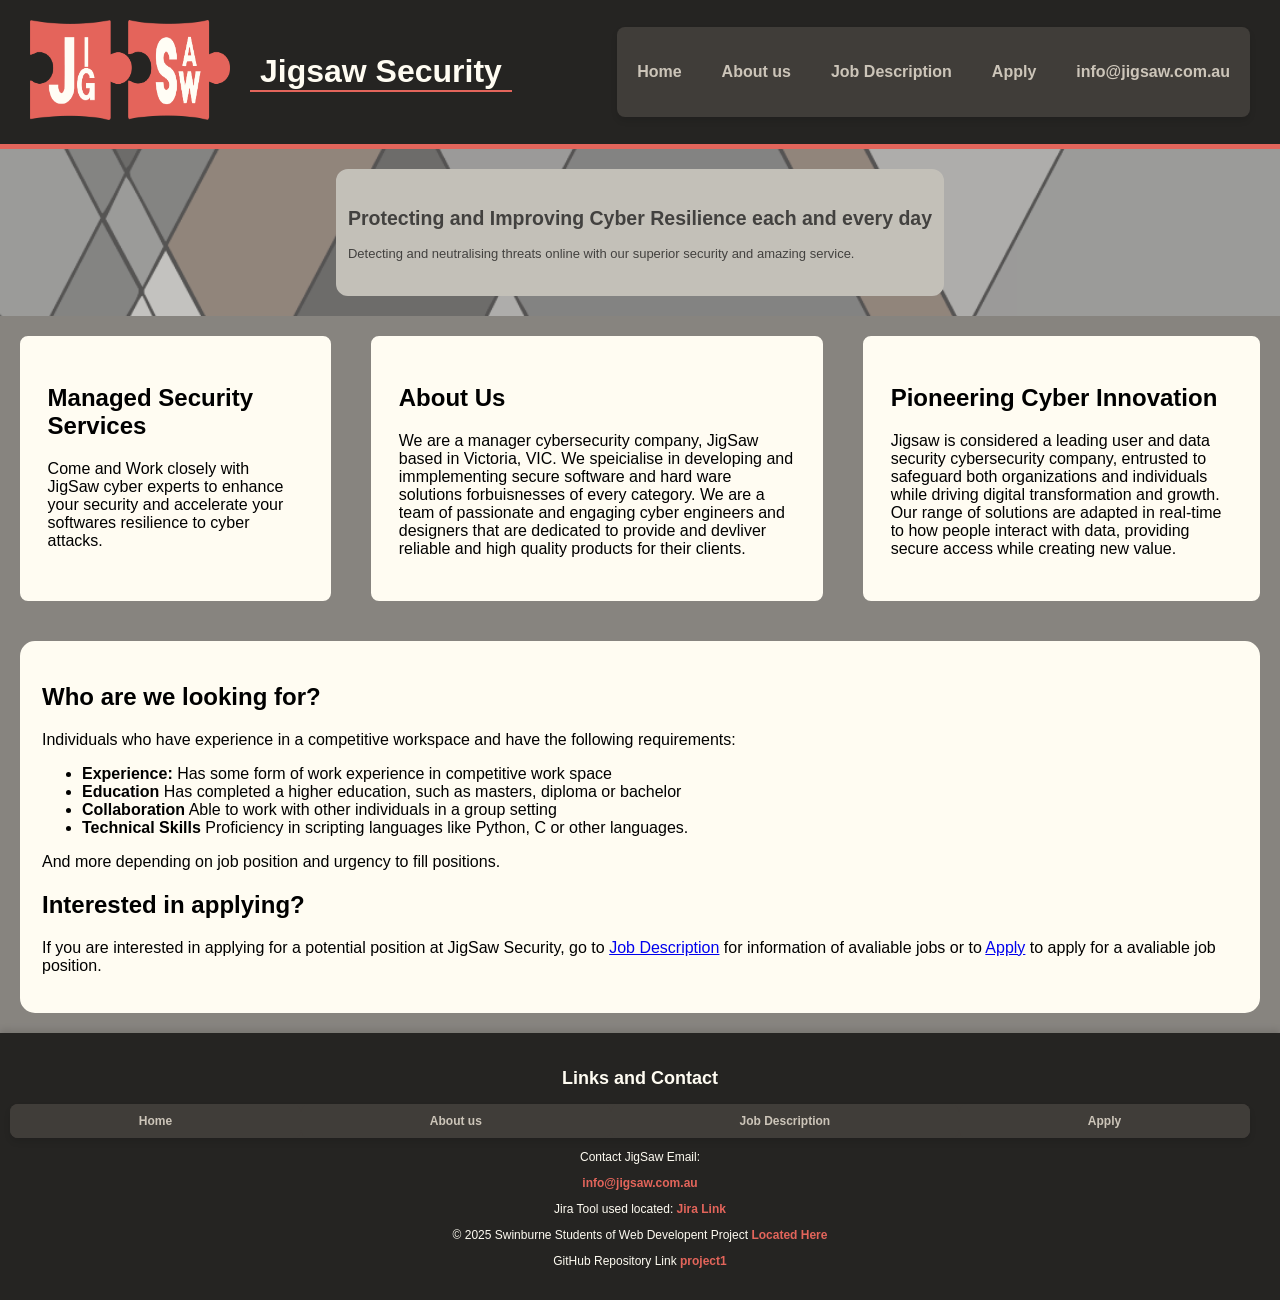
<file: index.html>
<!DOCTYPE html>
<html lang = "en">
  <head>
      <!--Title of the web page-->
      <title>JigSaw</title>
      <meta charset ="UTF-8">
      <meta name="description" content="menu of JigSaw">
      <!--Keywords-->
      <meta name="keywords" content="Description of company, title, logo">
      <!--Author information-->
      <meta name="author" content="Teagan O'Shannassy">
       <!--External CSS files-->
      <link rel="stylesheet" type="text/css" href="styles/styles.css">
          <!-- Embedded CSS -->
  </head>
    <!--This part of the code was taken in reference from Ati's Github-->
  <body id="content">
    <section id="header">
        <header>
            <!--makes sure that the logo and the heading of the page stays on the same line so that it is easier to design with css-->
            <!--links the logo with the home page-->
            <div class="logo-title-container"> <a href="index.html"><img id="logo" src="images/groupProjectLogo_updated.png" alt="JigSaw logo" width="200" height="100"></a>
                <h1>Jigsaw Security</h1>
            </div>
            <nav>
                <ul>
                    <li><a href="index.html">Home</a></li>
                    <li><a href="about.html">About us</a></li>
                    <li><a href="jobs.html">Job Description</a></li>
                    <li><a href="apply.html">Apply</a></li>
                    <li><a class="link" href="mailto:info@jigsaw.com.au">info@jigsaw.com.au</a></li>
                </ul>
            </nav>
        </header>
    </section>
       <section id="brief">
           <div id="info" class="BriefText">
               <h1>Protecting and Improving Cyber Resilience each and every day</h1>
               <p>Detecting and neutralising threats online with our superior security and amazing service.</p>
           </div>
      </section>
      <!--reference from w3school on both html and css for formating and classes-->
       <section id="table">
           <div class="side">
               <!--Information about servies avaliable-->
               <h2>Managed Security Services</h2>
               <p>Come and Work closely with JigSaw cyber experts to enhance your security and accelerate your softwares resilience
                   to cyber attacks.</p>
           </div>
           <div class="about">
               <!--About the company-->
               <h2>About Us</h2>
               <p>We are a manager cybersecurity company, JigSaw based in Victoria, VIC. We speicialise in developing and
                   immplementing secure software and hard ware solutions forbuisnesses of every category. We are a team of
                   passionate and engaging cyber engineers and designers that are dedicated to provide and devliver reliable
                   and high quality products for their clients.</p>
           </div>
           <div class="side">
               <h2>Pioneering Cyber Innovation</h2>
               <p>Jigsaw is considered a leading user and data security cybersecurity company, entrusted to safeguard both organizations
                   and individuals while driving digital transformation and growth. Our range of solutions are adapted in real-time to how
                   people interact with data, providing secure access while creating new value.</p>
           </div>
       </section>
      <!--Short description about avaliable jobs-->
      <section class="avaliable">
      <h2>Who are we looking for?</h2>
      <p>Individuals who have experience in a competitive workspace and have the following requirements: </p>

      <!--Unordered List for requirements-->
          <ul>
           <li><strong>Experience:</strong> Has some form of work experience in competitive work space</li>
           <li><strong>Education</strong> Has completed a higher education, such as masters, diploma or bachelor</li>
           <li><strong>Collaboration</strong> Able to work with other individuals in a group setting</li>
           <li><strong>Technical Skills</strong> Proficiency in scripting languages like Python, C or other languages.</li>
          </ul>
          <p>And more depending on job position and urgency to fill positions.</p>
       <h2>Interested in applying?</h2>
       <p>If you are interested in applying for a potential position at JigSaw Security, go to <a href="job.html">Job Description</a> for
       information of avaliable jobs or to <a href="apply.html">Apply</a> to apply for a avaliable job position.</p>
       </section>
      <!--Copyright link and email-->
      <section id="footer">
        <footer>
            <h2>Links and Contact</h2>
            <nav>
                <ul>
                    <li><a href="index.html">Home</a></li>
                    <li><a href="about.html">About us</a></li>
                    <li><a href="jobs.html">Job Description</a></li>
                    <li><a href="apply.html">Apply</a></li>
                </ul>
            </nav>
            <p> Contact JigSaw Email: </p><a class="link" href="mailto:info@jigsaw.com.au">info@jigsaw.com.au</a>
            <p>Jira Tool used located: <a class="link" href="https://project1webtech.atlassian.net/jira/software/projects/SCRUM/boards/1?atlOrigin=eyJpIjoiMTNjNTIzYzM2MTJiNDRiMjgzOWRmYTI1NGE0NDg3Y2EiLCJwIjoiaiJ9" target="_blank">Jira Link</a></p>
            <p> &copy; 2025 Swinburne Students of Web Developent Project <a href="about.html">Located Here</a></p>
            <p>GitHub Repository Link <a href="https://github.com/JoshThai/project1.git" target="_blank">project1</a></p>
        </footer>
    </section>
</html>
</file>
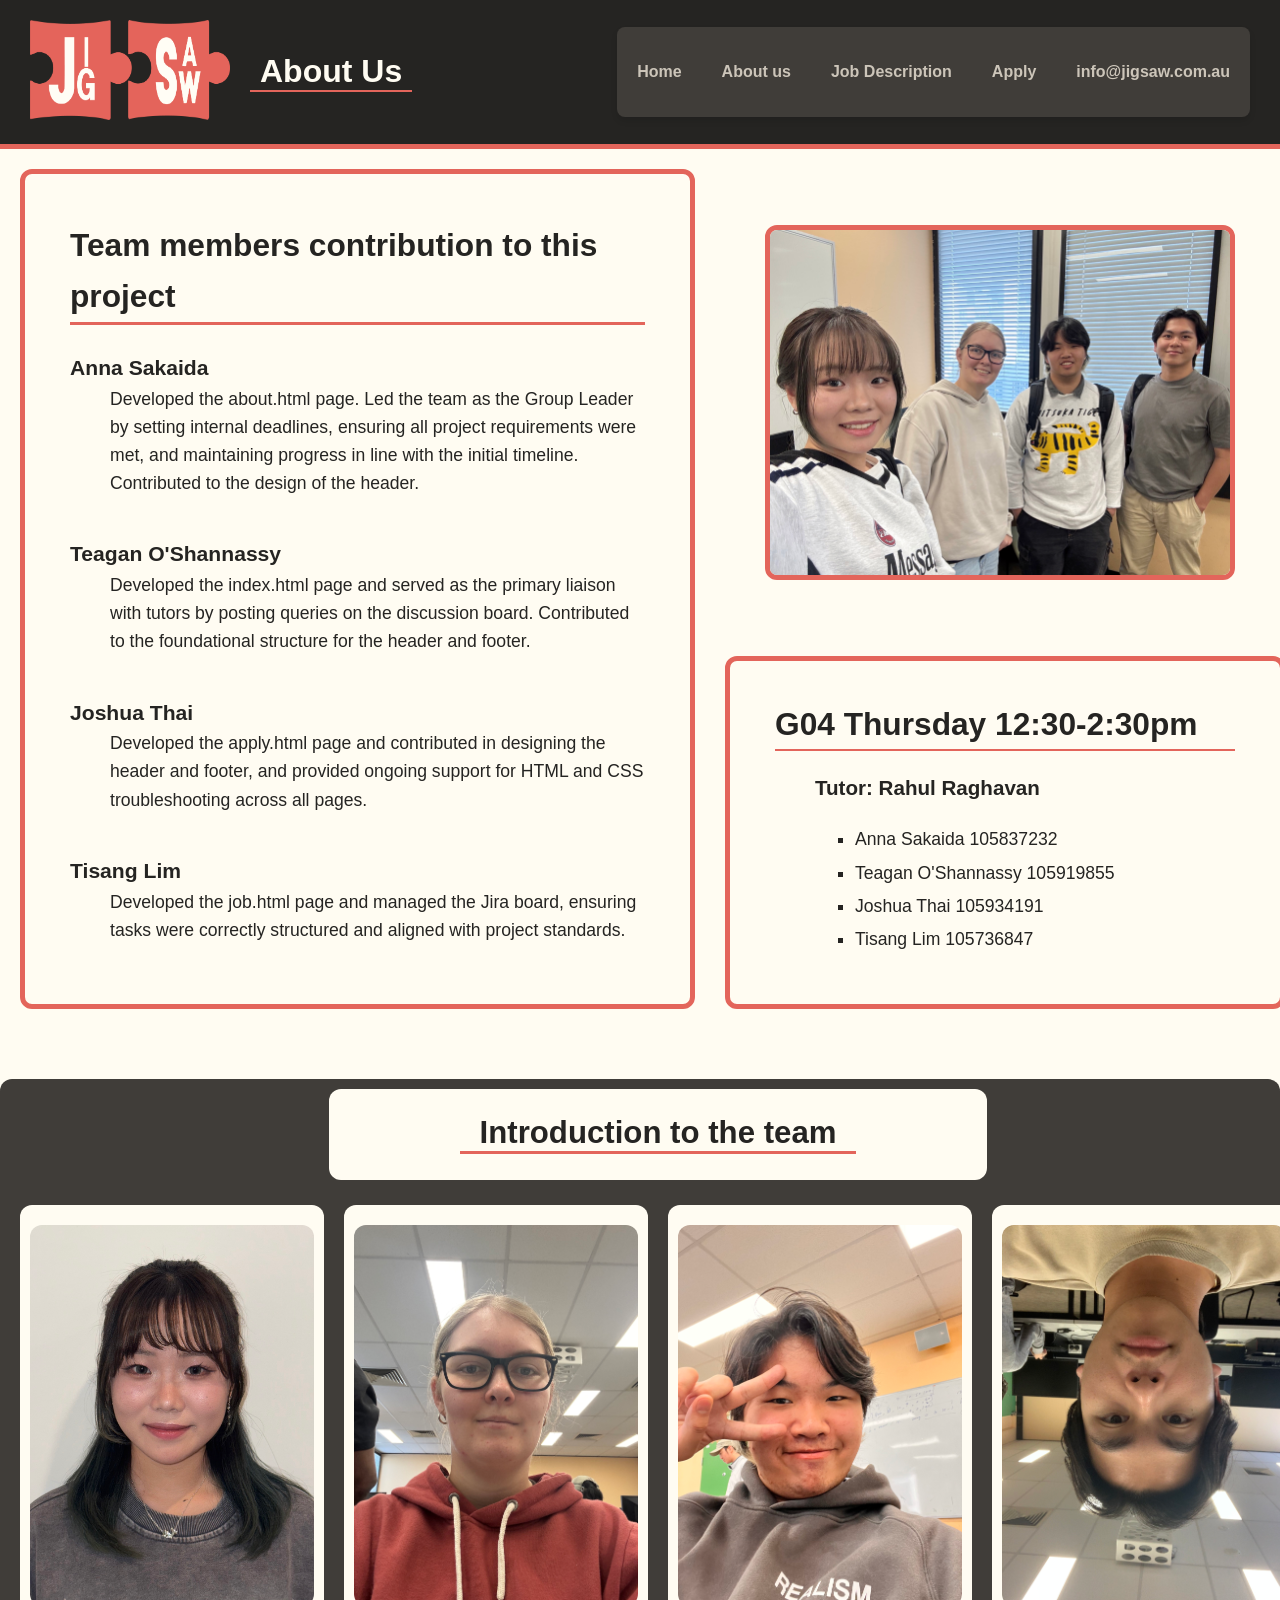
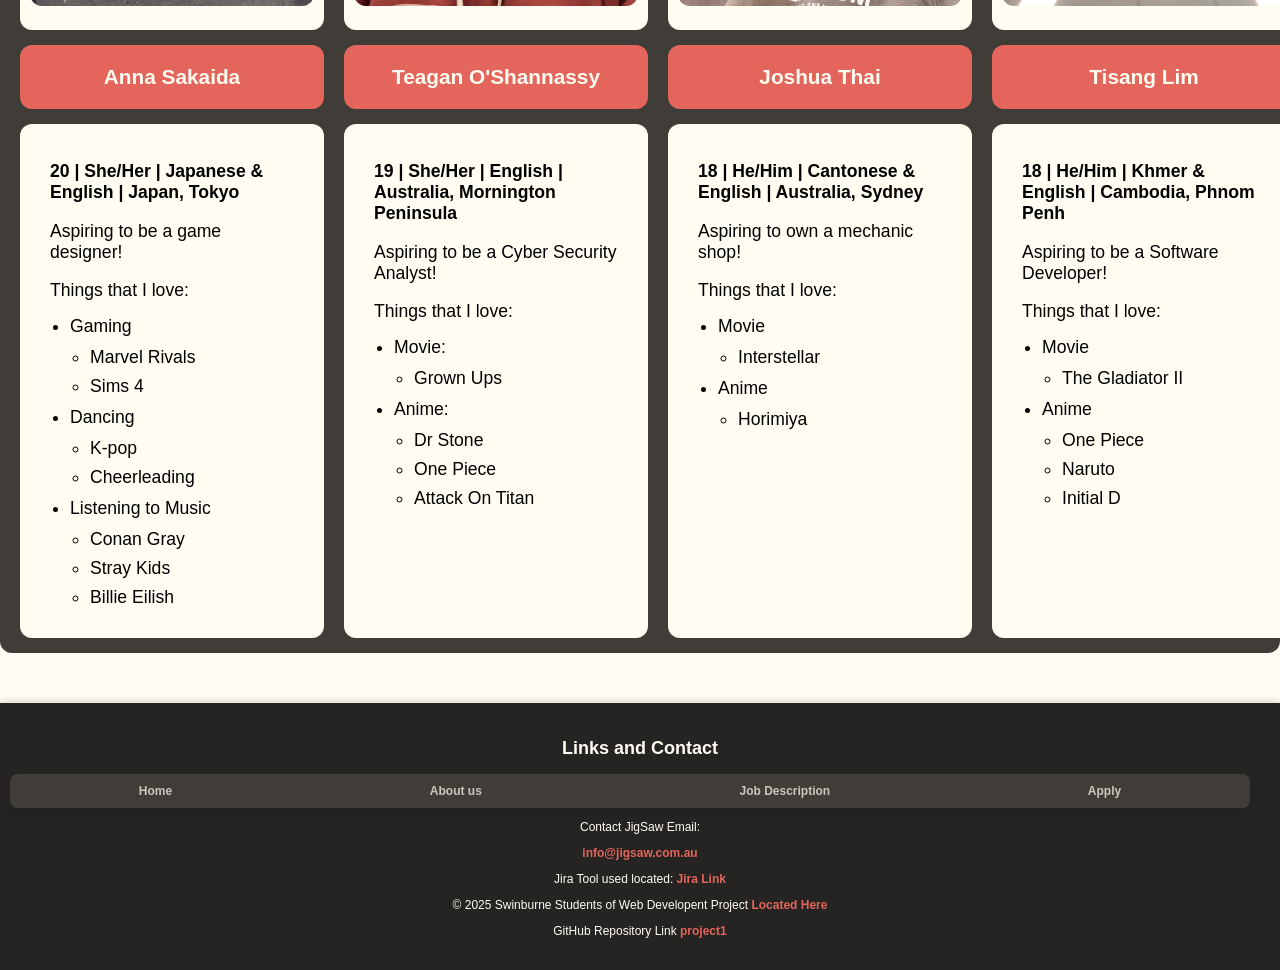
<file: about.html>
<!DOCTYPE html>
<html lang="en">
<head>
    <meta charset="utf-8" >
    <meta name="description" content="About us page" >
    <meta name="keywords" content="HTML, About Members," >
    <meta name="author" content="Anna Sakaida"  >
    <title>About JigSaw</title>
    <link rel="stylesheet" href="styles/styles.css">
</head>

<body>
    <!-- Header-->
    <section id="header">
        <header>
            <div class="logo-title-container"> <a href="index.html"><img id="logo" src="images/groupProjectLogo_updated.png" alt="JigSaw logo" width="200" height="100"></a>
                <h1>About Us</h1>
            </div>
            <nav>
                <ul>
                    <li><a href="index.html">Home</a></li>
                    <li><a href="about.html">About us</a></li>
                    <li><a href="jobs.html">Job Description</a></li>
                    <li><a href="apply.html">Apply</a></li>
                    <li><a class="link" href="mailto:info@jigsaw.com.au">info@jigsaw.com.au</a></li>
                </ul>
            </nav>
        </header>
    </section>

    <main>
        <div class="photo-info-container">

            <!--Required description list for contributions of team members-->
            <section class="contribution">
                <h2>Team members contribution to this project</h2>  
                <dl>
                    <dt><strong>Anna Sakaida</strong></dt>
                        <dd>Developed the about.html page. Led the team as the Group Leader by setting internal deadlines, ensuring all project requirements were met, and maintaining progress in line with the initial timeline. Contributed to the design of the header.</dd>
                    <dt><strong>Teagan O'Shannassy</strong></dt>
                        <dd>Developed the index.html page and served as the primary liaison with tutors by posting queries on the discussion board. Contributed to the foundational structure for the header and footer.</dd>
                    <dt><strong>Joshua Thai</strong></dt>
                        <dd>Developed the apply.html page and contributed in designing the header and footer, and provided ongoing support for HTML and CSS troubleshooting across all pages.</dd>
                    <dt><strong>Tisang Lim</strong></dt>
                        <dd>Developed the job.html page and managed the Jira board, ensuring tasks were correctly structured and aligned with project standards.</dd>
                </dl>
            </section>
 
        <!--Group Information and Picture stacked-->
        <!--Group Picture-->
            <div class="info">
                <figure class="group-photo">
                    <img src="images/group-photo.jpg" alt="group photo of G04">
                </figure>

            <!--Required Nestled List for Class and Member info-->
                <section class="Class-info">
                    <dl>
                        <dt><strong>G04 Thursday 12:30-2:30pm</strong></dt>
                        <dd><h3>Tutor: Rahul Raghavan</h3>
                            <ul>
                                <li>Anna Sakaida 105837232</li>
                                <li>Teagan O'Shannassy 105919855</li>
                                <li>Joshua Thai 105934191</li>
                                <li>Tisang Lim 105736847</li>
                            </ul>
                        </dd>
                    </dl>
                </section>
            </div>
        </div>

    <!--Table for members interests-->
    <section class="members-interests">
        <table>
            <caption><h2><strong>Introduction to the team</strong></h2></caption>
            <thead>
                <tr>
                    <td class="mphoto"><img src="images/anna.jpg" alt="Pic of Anna"></td>
                    <td class="mphoto"><img src="images/teagan.jpg" alt="Pic of Teagan"></td>
                    <td class="mphoto"><img src="images/josh.jpg" alt="Pic of Josh"></td>
                    <td class="mphoto"><img src="images/tisang.jpg" alt="Upside down pic of Tisang"></td>
                </tr>
            </thead>

            <tbody>
                <tr>
                    <th>Anna Sakaida</th>
                    <th>Teagan O'Shannassy</th>
                    <th>Joshua Thai</th>
                    <th>Tisang Lim</th>
                </tr>
                <!-- Anna's Interest-->
                <tr>
                    <td class="interest-info">
                        <p><strong>20 | She/Her | Japanese &amp; English | Japan, Tokyo</strong></p>
                        <p>Aspiring to be a game designer!</p>
                        <p>Things that I love: </p>
                        <ul>
                            <li>Gaming
                                <ul>
                                    <li>Marvel Rivals</li>
                                    <li>Sims 4</li>
                                </ul>
                            </li>
                            <li>Dancing
                                <ul>
                                    <li>K-pop</li>
                                    <li>Cheerleading</li>
                                </ul>
                            </li>
                            <li>Listening to Music
                                <ul>
                                    <li>Conan Gray</li>
                                    <li>Stray Kids</li>
                                    <li>Billie Eilish</li>
                                </ul>
                            </li>
                        </ul>
                    </td>
                    <!-- Teagan's Interest-->
                    <td class="interest-info">
                        <p><strong>19 | She/Her | English | Australia, Mornington Peninsula</strong></p>
                        <p>Aspiring to be a Cyber Security Analyst!</p>
                        <p>Things that I love: </p>
                        <ul>
                            <li>Movie:
                                <ul>
                                    <li>Grown Ups</li>
                                </ul>
                            </li>
                            <li>Anime:
                                <ul>
                                    <li>Dr Stone</li>
                                    <li>One Piece</li>
                                    <li>Attack On Titan</li>
                                </ul>
                            </li>
                        </ul>
                    </td>
                    <!-- Joshua's Interest-->
                    <td class="interest-info">
                        <p><strong>18 | He/Him | Cantonese &amp; English | Australia, Sydney</strong></p>
                        <p>Aspiring to own a mechanic shop!</p>
                        <p>Things that I love: </p>
                        <ul>
                            <li>Movie
                                    <ul>
                                        <li>Interstellar</li>
                                    </ul>
                                </li>
                                <li>Anime
                                    <ul>
                                        <li>Horimiya</li>
                                    </ul>
                            </li>
                        </ul>
                    </td>
                    <!-- Tisang's Interest-->
                    <td class="interest-info">
                        <p><strong>18 | He/Him | Khmer &amp; English | Cambodia, Phnom Penh</strong></p>
                        <p>Aspiring to be a Software Developer!</p>
                        <p>Things that I love: </p>
                        <ul>
                            <li>Movie
                                <ul>
                                    <li>The Gladiator II
                                </ul>
                            </li>
                            <li>Anime
                                <ul>
                                    <li>One Piece</li>
                                    <li>Naruto</li>
                                    <li>Initial D</li>
                                </ul>
                            </li>
                        </ul>
                    </td>
                </tr>
            </tbody>
        </table>
    </section>
</main>

    <!--Footer Section-->
    <section id="footer">
        <footer>
            <h2>Links and Contact</h2>
            <nav>
                <ul>
                    <li><a href="index.html">Home</a></li>
                    <li><a href="about.html">About us</a></li>
                    <li><a href="jobs.html">Job Description</a></li>
                    <li><a href="apply.html">Apply</a></li>
                </ul>
            </nav>
            <p> Contact JigSaw Email: </p><a class="link" href="mailto:info@jigsaw.com.au">info@jigsaw.com.au</a>
            <p>Jira Tool used located: <a class="link" href="https://project1webtech.atlassian.net/jira/software/projects/SCRUM/boards/1?atlOrigin=eyJpIjoiMTNjNTIzYzM2MTJiNDRiMjgzOWRmYTI1NGE0NDg3Y2EiLCJwIjoiaiJ9" target="_blank">Jira Link</a></p>
            <p> &copy; 2025 Swinburne Students of Web Developent Project <a href="about.html">Located Here</a></p>
            <p>GitHub Repository Link <a href="https://github.com/JoshThai/project1.git" target="_blank">project1</a></p>
        </footer>
    </section>
</body>



</html>
</file>
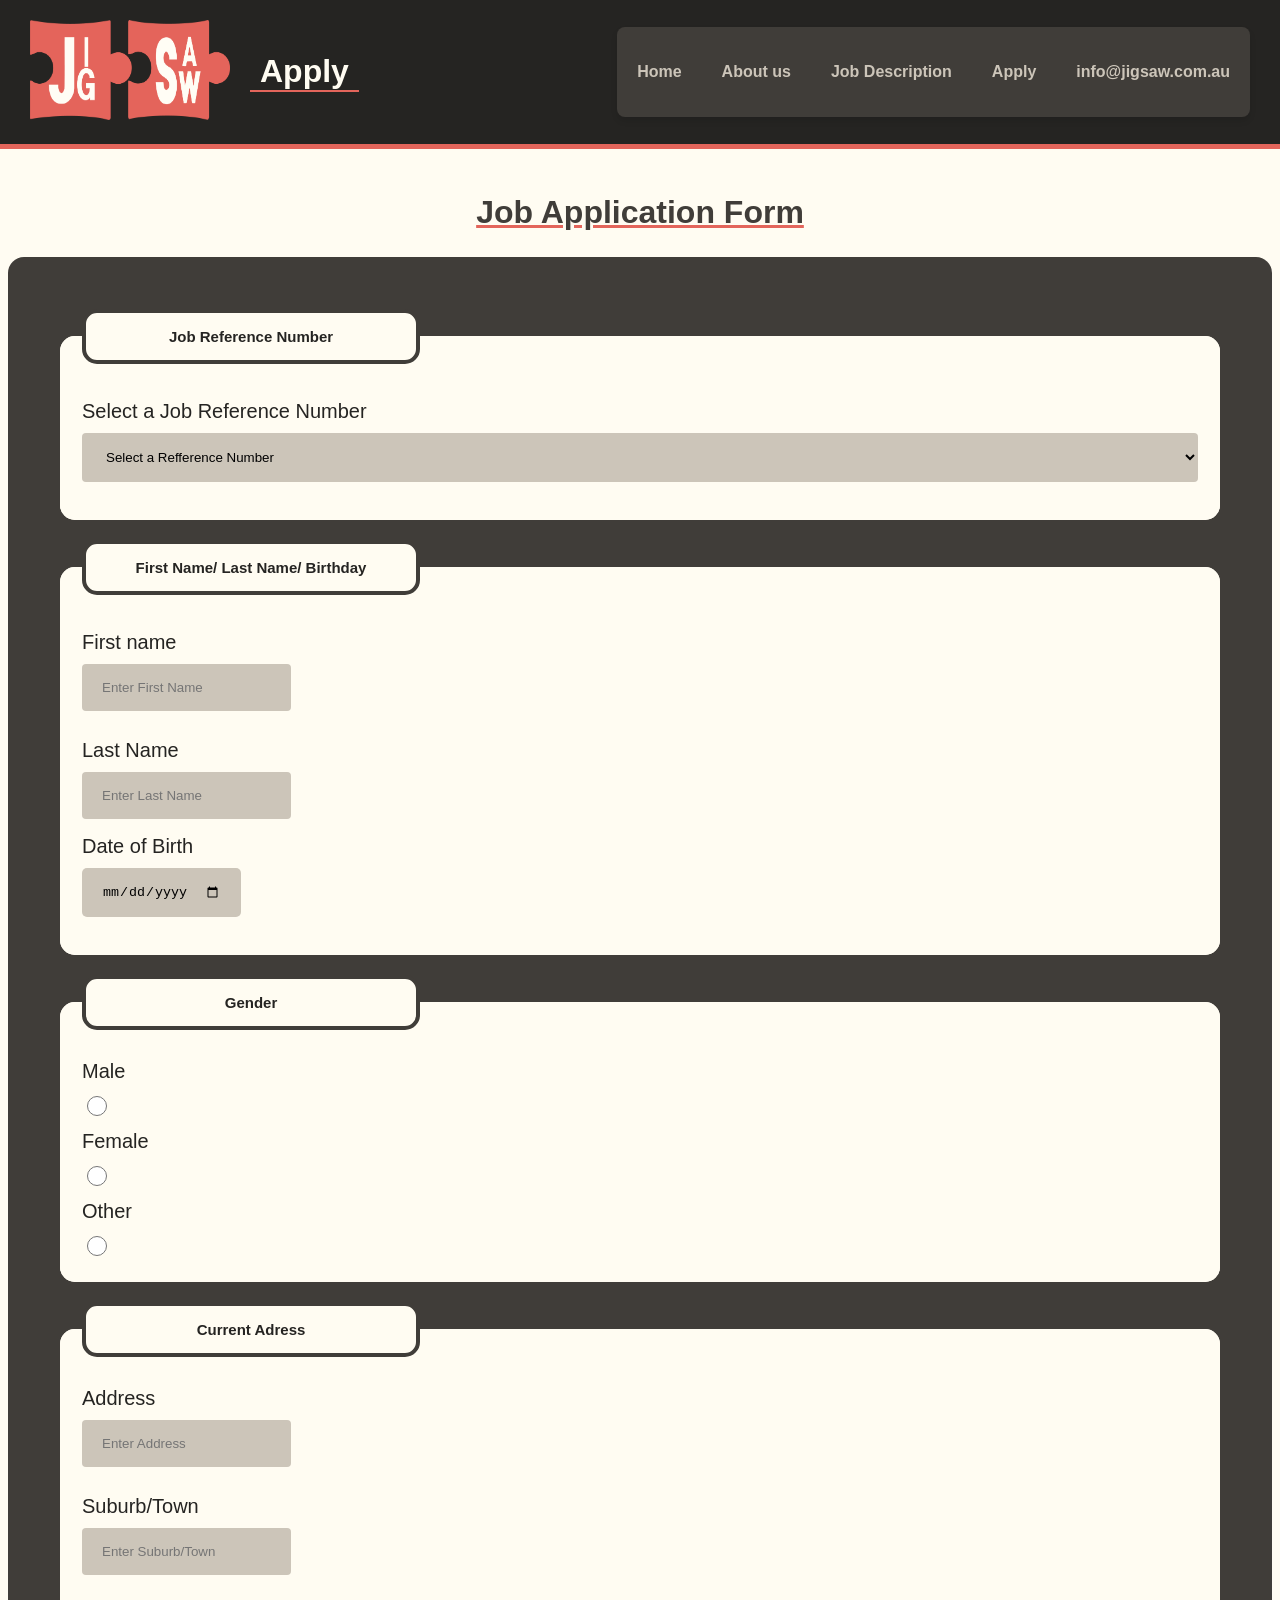
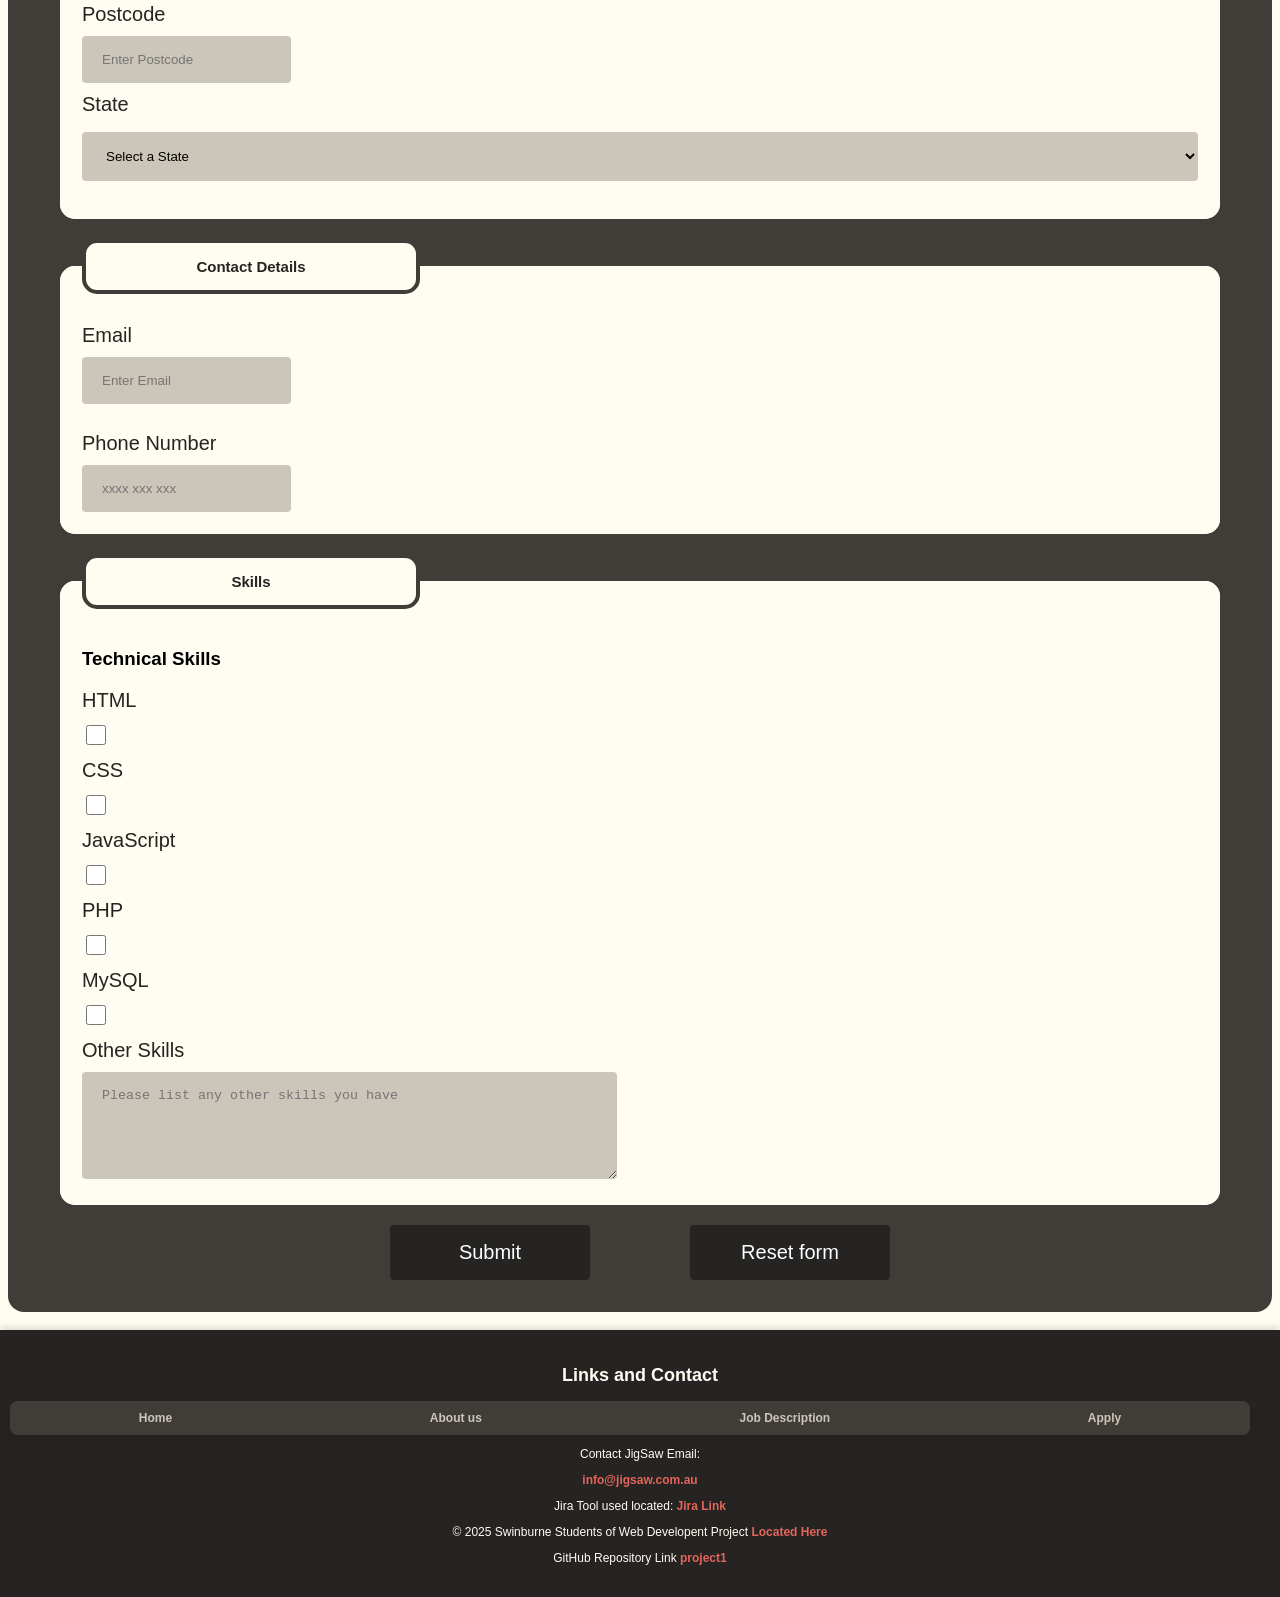
<file: apply.html>
<!DOCTYPE html>
<html lang="en">
<head>
    <meta charset="UTF-8">
    <meta name="description" content="Job Application Page">
    <meta name="keywords" content="Job, Application, Form, HTML, CSS">
    <meta name="author" content="Joshua Thai">
    <title>Job Application</title>
    <link rel="stylesheet" href="styles/styles.css">
</head>
<body>
    <section id="header">
        <header>
            <!--makes sure that the logo and the heading of the page stays on the same line so that it is easier to design with css-->
            <!--links the logo with the home page-->
            <div class="logo-title-container"> <a href="index.html"><img id="logo" src="images/groupProjectLogo_updated.png" alt="JigSaw logo" width="200" height="100"></a>
                <h1>Apply</h1>
            </div>
            <nav>
                <ul>
                    <li><a href="index.html">Home</a></li>
                    <li><a href="about.html">About us</a></li>
                    <li><a href="jobs.html">Job Description</a></li>
                    <li><a href="apply.html">Apply</a></li>
                    <li><a class="link" href="mailto:info@jigsaw.com.au">info@jigsaw.com.au</a></li>
                </ul>
            </nav>
        </header>
    </section>
    <br>
    <h2 id="applyh2">Job Application Form</h2>
    <div class="container">
        <main>
            <!--make sure that when submitted it goes to this link-->
            <form method = "post" action = "http://mercury.swin.edu.au/it000000/formtest.php">
            <!--creates a container around this part of the page that has a legend for jobrefernce
            creates a class specific to it called jobref-->  
            <fieldset class="jobref">
                <legend>Job Reference Number</legend>
                <p> <label for = "referenceNumber"> Select a Job Reference Number</label>
                    <select name = "referenceNumber" id = "referenceNumber" required="required">
                        <!--make sure that the option displayed will deactivate once the user has selected an option-->
                        <option value="" disabled selected>Select a Refference Number</option>
                        <option value="REF001">REF001: Senior Cybersecurity Specialist</option>
                        <option value="REF002">REF002: Junior Software Developer</option> 
                        <option value="REF003">REF003: Entry-Level Data Analyst</option>
                    </select>
                </p>
            </fieldset>
            <!--creates a container around this part of the page that has a legend for First Name/ Last Name/ Birthday
            creates a class specific to it called personal-->  
            <fieldset class="personal">
                <legend>First Name/ Last Name/ Birthday</legend>
                <p><label for = "name"> First name</label>
                    <!--makes a textbox for the firstname-->
                    <input type = "text" name = "name" id = "name" maxlength = "20" required="required" placeholder="Enter First Name"> <br>
                    <!--creates a space inbetween the two-->
                    <br>
                    <label for = "lastname"> Last Name </label>
                    <!--makes a textbox for the lastname-->
                    <input type = "text" name = "lastname" id = "lastname" maxlength = "20" required="required" placeholder="Enter Last Name">
                </p>
                <p><label for="date">Date of Birth</label>
                    <input type="date" name="date" id="date" required><br>
                </p>
            </fieldset>
            <!--creates a container around this part of the page that has a legend for Gender
            creates a class specific to it called gender-->  
            <fieldset class="gender">
                <legend>Gender</legend>
                <!--makes 3 radio buttons for the gender-->
                <label for = "Male">Male</label>
                <input type = "radio" name = "gender" id = "Male" required="required">

                <label for = "Female">Female</label>
                <input type = "radio" name = "gender" id = "Female" required="required">

                <label for = "Other">Other</label>
                <input type = "radio" name = "gender" id = "Other" required="required">
                </fieldset> 
            <!--creates a container around this part of the page that has a legend for Current Address
            creates a class specific to it called postal-->  
            <fieldset class="postal">
                <legend>Current Adress</legend>
                <!--makes a textbox for the address-->
                <label for = "address"> Address</label>
                <input type = "text" name = "address" id = "address" maxlength = "40" required="required" placeholder="Enter Address"> <br>
                <!--makes a textbox for the suburb-->
                <br> 
                <label for = "suburb"> Suburb/Town </label>
                <input type = "text" name = "suburb" id = "suburb" maxlength = "40" required="required" placeholder="Enter Suburb/Town"> <br>
                <!--makes a dropdown box that holds the states-->
                <br>
                <!--creates a textbox for the postal code-->
                <label for = "postcode"> Postcode</label>
                <!--maxlength makes sure that there can only be 4 digits entered-->
                <input type = "text" name = "postcode" id = "postcode" maxlength = "4" minlength = "4" required placeholder="Enter Postcode" > <br>
                <label for = "state"> State</label>
                <p><select name = "state" id = "state" required="required">
                    <!--make sure that the option displayed will deactivate once the user has selected an option-->
                    <option value="" disabled selected>Select a State</option>
                    <option value="NSW">New South Wales</option>
                    <option value="VIC">Victoria</option>
                    <option value="QLD">Queensland</option>
                    <option value="SA">South Australia</option>
                    <option value="WA">Western Australia</option>
                    <option value="TAS">Tasmania</option>
                    <option value="NT">Northern Territory</option>
                    <option value="ACT">Australian Capital Territory</option>
                </select> <br>
            </fieldset>
            <!--creates a container around this part of the page that has a legend for Contact Details
            creates a class specific to it called contactdetails--> 
            <fieldset class="contactdetails">
                <!--creates a textbox for the email-->
                <legend>Contact Details</legend>
                <label for="email"> Email</label>
                <input type="text" name = "email" id="email" pattern="[a-z0-9._%+-]+@[a-z0-9.-]+\.[a-z]{2,4}$" placeholder="Enter Email" > <br>
                <!--makes a space inbetween the two-->
                <br>
                <!--makes a textbox for the phonenumber-->
                <label for="phone">Phone Number</label>
                <input type="tel" name="phone" id="phone" pattern="[0-9]{4} [0-9]{3} [0-9]{3}" maxlength="12" minlength = "8" required placeholder="xxxx xxx xxx">
            </fieldset>
            <!--creates a container around this part of the page that has a legend for skills
            creates a class specific to it called education--> 
            <fieldset class="education">
                <!--creates a set of checkboxes that the user can selected from-->
                <legend>Skills </legend>
                <h3>Technical Skills</h3>
                <!--makes it so that there is already a skill checked-->
                <label for = "html">HTML</label>
                <input type = "checkbox" name = "html" id = "html" value = "html"> <br>
                <label for = "css">CSS</label>
                <input type = "checkbox" name = "css" id = "css" value = "css">
                <label for = "javascript">JavaScript</label>
                <input type = "checkbox" name = "javascript" id = "javascript" value = "javascript">
                <label for = "php">PHP</label>
                <input type = "checkbox" name = "php" id = "php" value = "php">
                <label for = "mysql">MySQL</label>
                <input type = "checkbox" name = "mysql" id = "mysql" value = "mysql"> <br>
                <!--makes a text area where the user can list anyother skills that they may have
                also sets the max rows and coloumns that the textarea has-->
                <label for = "otherskills"> Other Skills</label> 
                <textarea name = "otherskills" id = "otherskills" rows = "5" cols = "60" placeholder = "Please list any other skills you have"></textarea> <br>
            </fieldset>
            <!--creates a submit and reset button to submit or reset the form once the user has finished-->
            <div class="submition">
                <input type = "submit" value = "Submit">
                <input type = "reset" value = "Reset form">
            </div>
            </form>
        </main>
    </div>
    <br>
    <!--creates a footer-->
    <section id="footer">
        <footer>
            <h2>Links and Contact</h2>
            <nav>
                <ul>
                    <li><a href="index.html">Home</a></li>
                    <li><a href="about.html">About us</a></li>
                    <li><a href="jobs.html">Job Description</a></li>
                    <li><a href="apply.html">Apply</a></li>
                </ul>
            </nav>
            <p> Contact JigSaw Email: </p><a class="link" href="mailto:info@jigsaw.com.au">info@jigsaw.com.au</a>
            <p>Jira Tool used located: <a class="link" href="https://project1webtech.atlassian.net/jira/software/projects/SCRUM/boards/1?atlOrigin=eyJpIjoiMTNjNTIzYzM2MTJiNDRiMjgzOWRmYTI1NGE0NDg3Y2EiLCJwIjoiaiJ9" target="_blank">Jira Link</a></p>
            <p> &copy; 2025 Swinburne Students of Web Developent Project <a href="about.html">Located Here</a></p>
            <p>GitHub Repository Link <a href="https://github.com/JoshThai/project1.git" target="_blank">project1</a></p>
        </footer>
    </section>
</body>
</html>
</file>
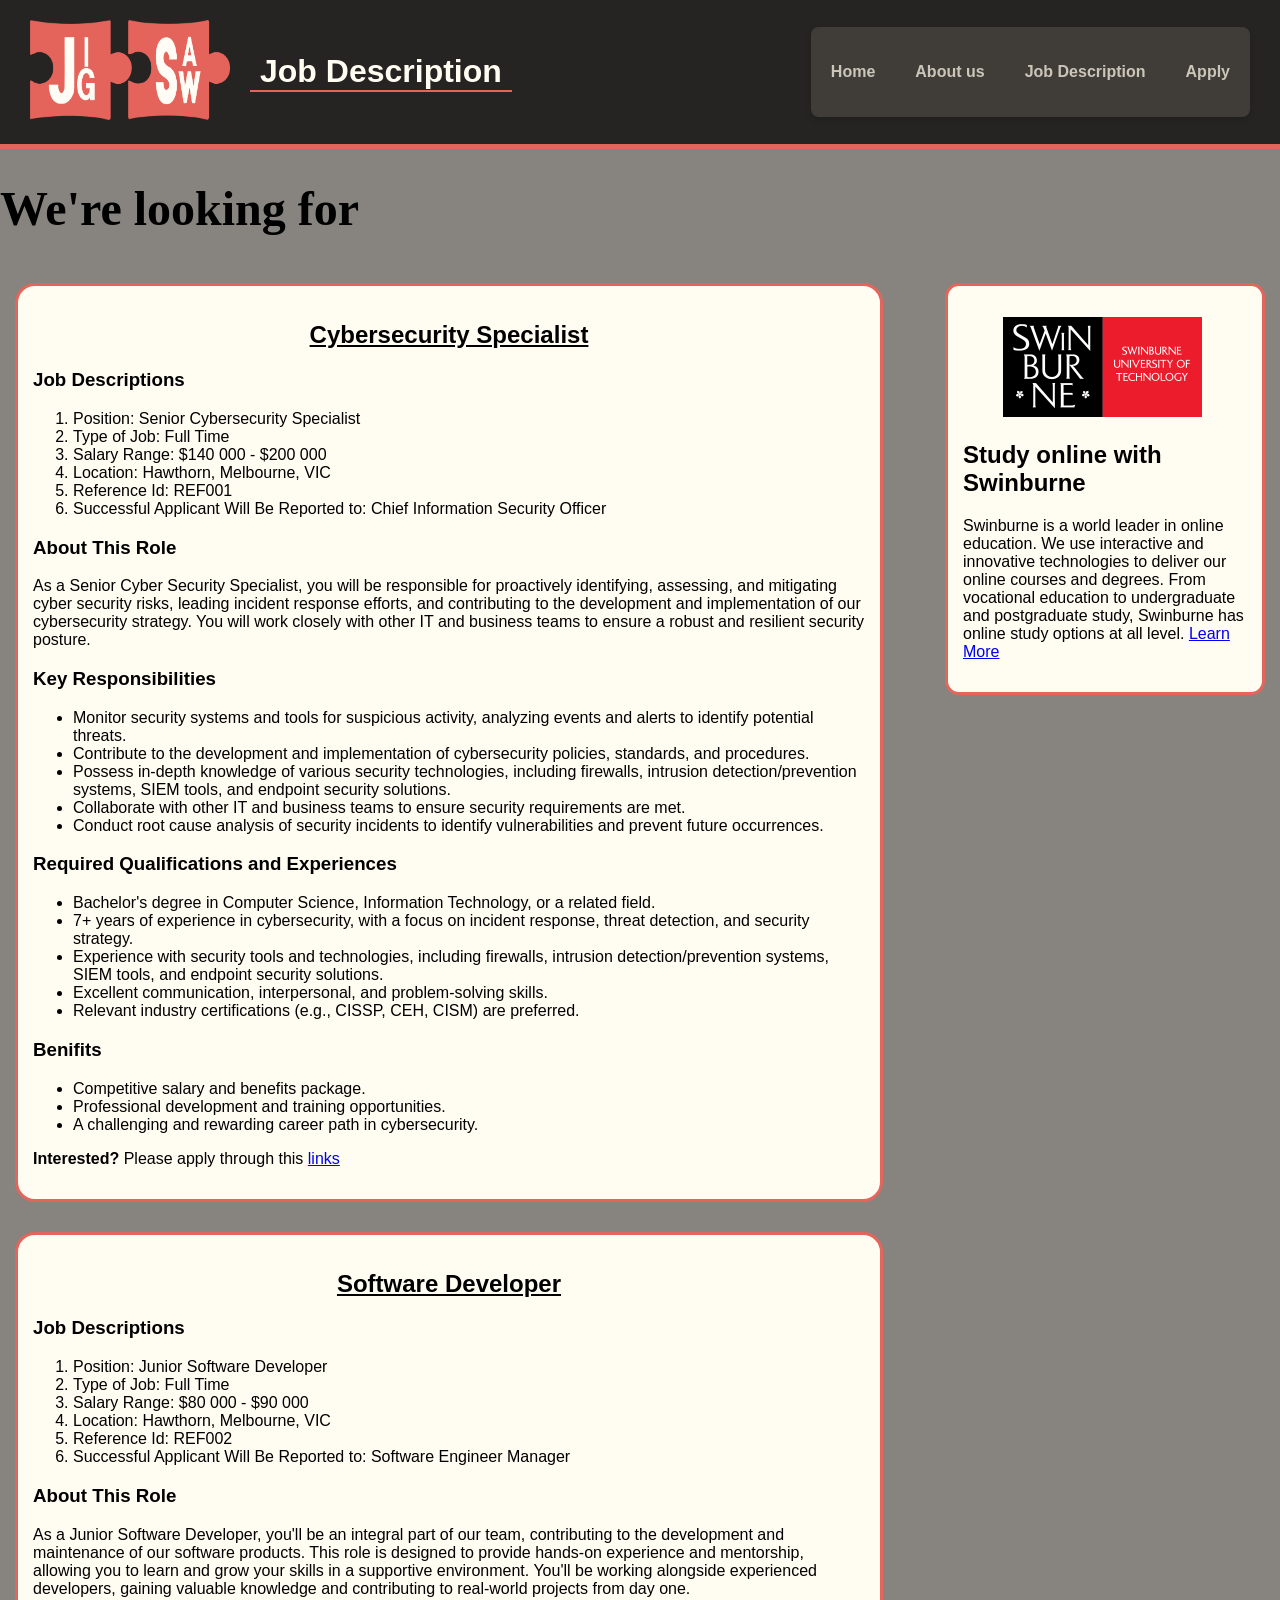
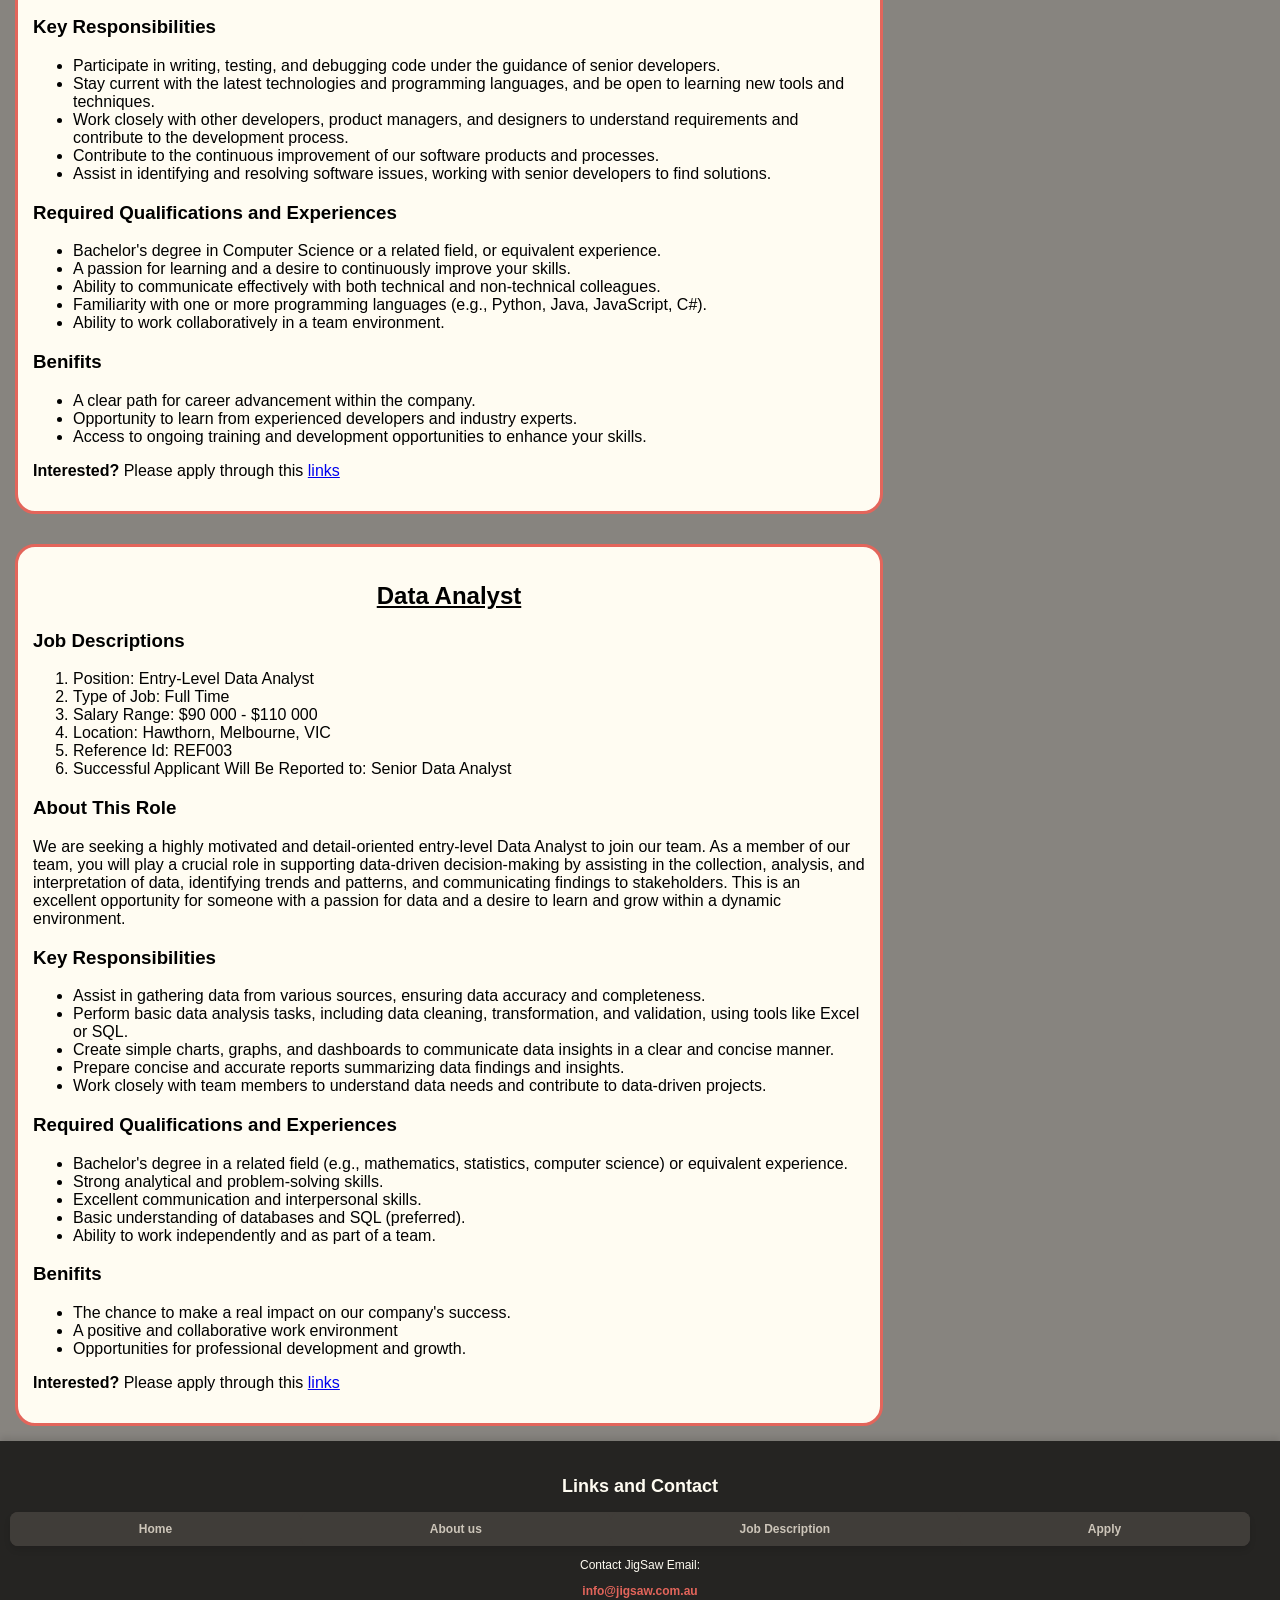
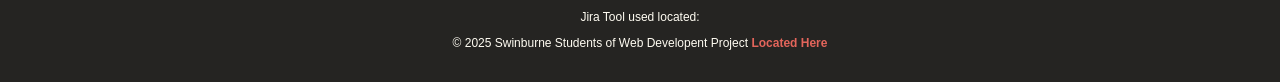
<file: job.html>
<!DOCTYPE html> 
<html lang= "en">
<head>
    <meta charset="UTF-8">
    <meta name="description" content="Jobs description">
    <meta name="keywords" content="hiring, job, description, salary">
    <meta name="author" content="Tisang Lim">
    <meta name="viewport" content="width=device-width, initial-scale=1.0">
    <link rel="stylesheet" href="styles/styles.css">
    <title>Job Description</title>
 </head>
<body id="body2">
    <section id="header">
        <header>
            <!--makes sure that the logo and the heading of the page stays on the same line so that it is easier to design with css-->
            <!--links the logo with the home page-->
            <div class="logo-title-container"> <a href="index.html"><img id="logo" src="images/groupProjectLogo_updated.png" alt="JigSaw logo" width="200" height="100"></a>
                <h1>Job Description</h1>
            </div>
            <nav>
                <ul>
                    <li><a href="index.html">Home</a></li>
                    <li><a href="about.html">About us</a></li>
                    <li><a href="job.html">Job Description</a></li>
                    <li><a href="apply.html">Apply</a></li>
                </ul>
            </nav>
        </header>
    </section>
    <h1 id="job_h1">We're looking for</h1>
    <aside id="aside">
        <figure>
            <img src="images/Swinburne.png" alt="Swinburne logo" id="swinburne">
        </figure>
        <h2>Study online with Swinburne</h2>
        <p>Swinburne is a world leader in online education. We use interactive and innovative technologies to deliver our online courses and degrees. 
            From vocational education to undergraduate and postgraduate study, Swinburne has online study options at all level. 
            <a href="https://www.swinburne.edu.au/">Learn More</a></p>
    </aside>
    <section class="job"><!--all of the information related to jobs descriptions is taken from gen ai--> 
        <h2 class="h2job">Cybersecurity Specialist</h2><!--search prompt was job description for hiring senior cybersecurity specialist-->
            <h3>Job Descriptions</h3>
            <ol>
                <li>Position: Senior Cybersecurity Specialist</li>
                <li>Type of Job: Full Time</li>
                <Li>Salary Range: &dollar;140 000 - &dollar;200 000</Li><!--search prompt was job salary for senior cybersecurity specialist-->
                <li>Location: Hawthorn, Melbourne, VIC</li>
                <li>Reference Id: REF001</li>
                <li>Successful Applicant Will Be Reported to: Chief Information Security Officer</li><!--search prompt wasThe title of the position to whom the senior cybersecurity applicant will report-->
            </ol> 
            <h3>About This Role</h3>
                <p>As a Senior Cyber Security Specialist, you will be responsible for proactively identifying, assessing, and mitigating cyber security risks, 
                    leading incident response efforts, and contributing to the development and implementation of our cybersecurity strategy. You will work closely 
                    with other IT and business teams to ensure a robust and resilient security posture.  
                </p>            
            <h3>Key Responsibilities</h3>
                <ul>
                    <li>Monitor security systems and tools for suspicious activity, analyzing events and alerts to identify potential threats.</li>
                    <li>Contribute to the development and implementation of cybersecurity policies, standards, and procedures.</li>
                    <li>Possess in-depth knowledge of various security technologies, including firewalls, intrusion detection/prevention systems, SIEM tools, and endpoint security solutions.</li>
                    <li>Collaborate with other IT and business teams to ensure security requirements are met.</li>
                    <li>Conduct root cause analysis of security incidents to identify vulnerabilities and prevent future occurrences.</li>
                </ul>
            <h3>Required Qualifications and Experiences</h3>
                <ul>
                    <li>Bachelor's degree in Computer Science, Information Technology, or a related field. </li>
                    <li>7+ years of experience in cybersecurity, with a focus on incident response, threat detection, and security strategy. </li>
                    <li>Experience with security tools and technologies, including firewalls, intrusion detection/prevention systems, SIEM tools, and endpoint security solutions. </li>
                    <li>Excellent communication, interpersonal, and problem-solving skills. </li>
                    <li>Relevant industry certifications (e.g., CISSP, CEH, CISM) are preferred. </li>
                </ul>              
            <h3>Benifits</h3>
                <ul>
                    <li>Competitive salary and benefits package.</li>
                    <li>Professional development and training opportunities.</li>
                    <li>A challenging and rewarding career path in cybersecurity.</li>
                </ul>
                
        <p><strong>Interested?</strong> Please apply through this <a href="apply.html">links</a></p>
    </section>
    <section class="job">
        <h2 class="h2job">Software Developer</h2><!--search prompt was job description for hiring junior software developer-->
            <h3>Job Descriptions</h3>
            <ol>
                <li>Position: Junior Software Developer</li>
                <li>Type of Job: Full Time</li>
                <Li>Salary Range: &dollar;80 000 - &dollar;90 000</Li><!--search prompt was job salary for junior software developer-->
                <li>Location: Hawthorn, Melbourne, VIC </li>
                <li>Reference Id: REF002</li>
                <li>Successful Applicant Will Be Reported to: Software Engineer Manager</li><!--search prompt wasThe title of the position to whom the junior software developer applicant will report-->
            </ol> 
            <h3>About This Role</h3>
                <p>As a Junior Software Developer, you'll be an integral part of our team, contributing to the development and maintenance of our software products.
                    This role is designed to provide hands-on experience and mentorship, allowing you to learn and grow your skills in a supportive environment. 
                    You'll be working alongside experienced developers, gaining valuable knowledge and contributing to real-world projects from day one.
                </p>
            <h3>Key Responsibilities</h3>
                <ul>
                    <li>Participate in writing, testing, and debugging code under the guidance of senior developers.</li>
                    <li>Stay current with the latest technologies and programming languages, and be open to learning new tools and techniques.</li>
                    <li>Work closely with other developers, product managers, and designers to understand requirements and contribute to the development process.</li>
                    <li>Contribute to the continuous improvement of our software products and processes.</li>
                    <li>Assist in identifying and resolving software issues, working with senior developers to find solutions.</li>
                </ul>
            <h3>Required Qualifications and Experiences</h3>
                <ul>
                    <li>Bachelor's degree in Computer Science or a related field, or equivalent experience.</li>
                    <li>A passion for learning and a desire to continuously improve your skills.</li>
                    <li>Ability to communicate effectively with both technical and non-technical colleagues.</li>
                    <li>Familiarity with one or more programming languages (e.g., Python, Java, JavaScript, C#).</li>
                    <li>Ability to work collaboratively in a team environment.</li>                   
                </ul>
            <h3>Benifits</h3>
                <ul>
                    <li>A clear path for career advancement within the company.</li>
                    <li>Opportunity to learn from experienced developers and industry experts.</li>
                    <li>Access to ongoing training and development opportunities to enhance your skills.</li>
                </ul>
        <p><strong>Interested?</strong> Please apply through this <a href="apply.html">links</a></p>   
    </section>
    <section class="job">
        <h2 class="h2job">Data Analyst</h2><!--search prompt job description for hiring entry-level data analyst-->
            <h3>Job Descriptions</h3>
            <ol>
                <li>Position: Entry-Level Data Analyst</li>
                <li>Type of Job: Full Time</li>
                <Li>Salary Range: &dollar;90 000 - &dollar;110 000</Li><!--search prompt was job salary for entry level data analyst-->
                <li>Location: Hawthorn, Melbourne, VIC</li>
                <li>Reference Id: REF003</li>
                <li>Successful Applicant Will Be Reported to: Senior Data Analyst</li><!--search prompt wasThe title of the position to whom the entry leverl date analyst applicant will report-->
            </ol> 
            <h3>About This Role</h3>
            <p>We are seeking a highly motivated and detail-oriented entry-level Data Analyst to join our team. As a member of our team, you will play a crucial role in 
               supporting data-driven decision-making by assisting in the collection, analysis, and interpretation of data, identifying trends and patterns, and 
               communicating findings to stakeholders. This is an excellent opportunity for someone with a passion for data and a desire to learn and grow within a 
               dynamic environment. 
            </p>
            <h3>Key Responsibilities</h3>
                <ul>
                    <li>Assist in gathering data from various sources, ensuring data accuracy and completeness. </li>
                    <li>Perform basic data analysis tasks, including data cleaning, transformation, and validation, using tools like Excel or SQL.</li>
                    <li>Create simple charts, graphs, and dashboards to communicate data insights in a clear and concise manner.</li>
                    <li>Prepare concise and accurate reports summarizing data findings and insights.</li>
                    <li>Work closely with team members to understand data needs and contribute to data-driven projects.</li>
                </ul>
            <h3>Required Qualifications and Experiences</h3>
                <ul>
                    <li>Bachelor's degree in a related field (e.g., mathematics, statistics, computer science) or equivalent experience.</li>
                    <li>Strong analytical and problem-solving skills.</li>
                    <li>Excellent communication and interpersonal skills.</li>
                    <li>Basic understanding of databases and SQL (preferred).</li>
                    <li>Ability to work independently and as part of a team.</li>
                </ul>
            <h3>Benifits</h3>
                <ul>
                    <li>The chance to make a real impact on our company's success.</li>
                    <li>A positive and collaborative work environment</li>
                    <li>Opportunities for professional development and growth.</li>
                </ul>
        <p><strong>Interested?</strong> Please apply through this <a href="apply.html">links</a></p>
    </section>
    <section id="footer2">
        <footer>
            <h2>Links and Contact</h2>
            <nav>
                <ul>
                    <li><a href="index.html">Home</a></li>
                    <li><a href="about.html">About us</a></li>
                    <li><a href="job.html">Job Description</a></li>
                    <li><a href="apply.html">Apply</a></li>
                </ul>
            </nav>
            <p> Contact JigSaw Email: </p><a class="link" href="mailto:info@jigsaw.com.au">info@jigsaw.com.au</a>
            <p>Jira Tool used located: </p>
            <p> &copy; 2025 Swinburne Students of Web Developent Project <a href="about.html">Located Here</a></p>
        </footer>
    </section>
</body>
</file>
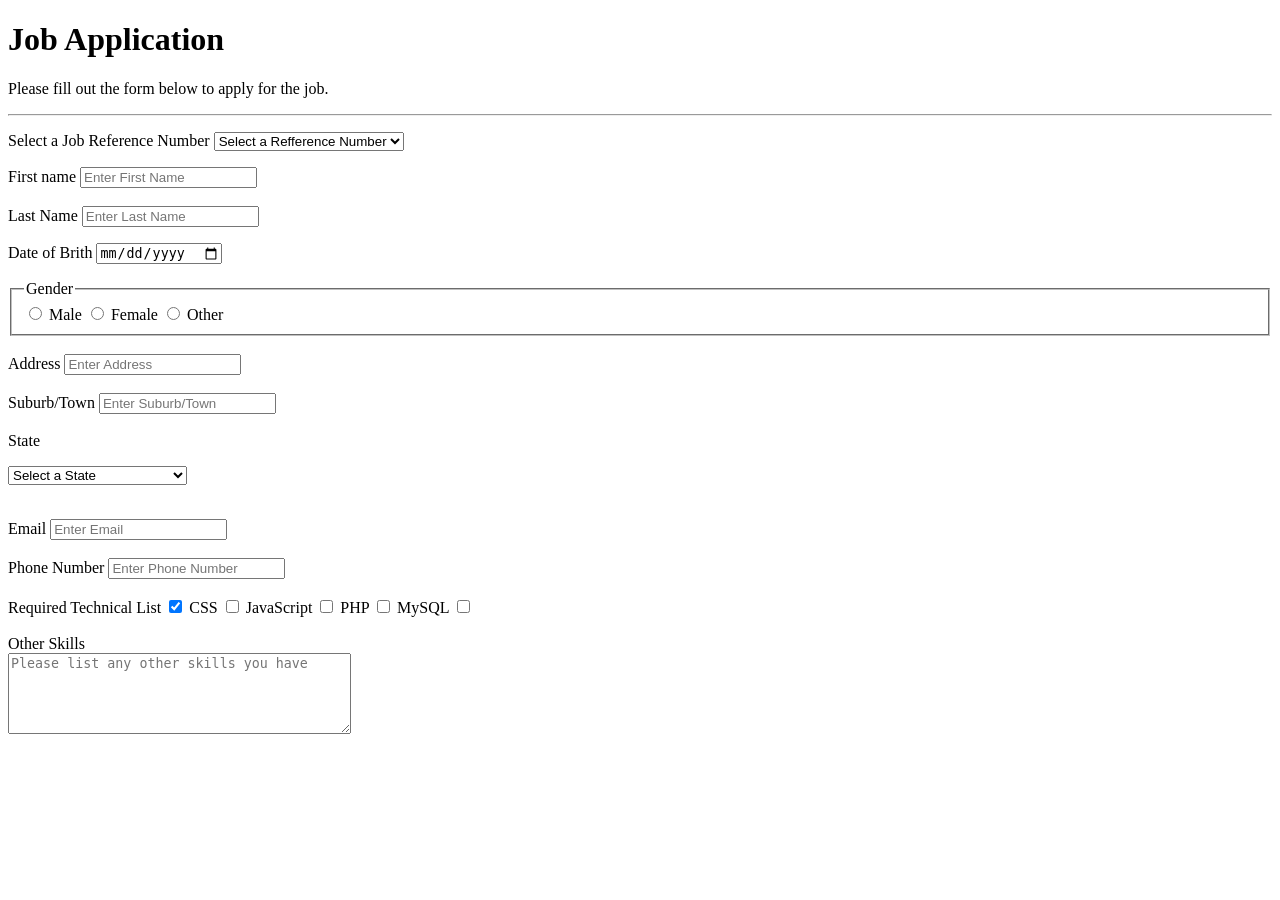
<file: job_application_page.html>
<!DOCTYPE html>
<html lang="en">
<head>
    <meta charset="UTF-8">
    <meta name="description" content="Job Application Page">
    <meta name="keywords" content="Job, Application, Form, HTML, CSS">
    <meta name="author" content="Joshua Thai">
    <title>Job Application</title>
</head>
<body>
    <header>
        <h1>Job Application</h1>
        <p> Please fill out the form below to apply for the job.</p>
    </header>
    <hr> 
    <main>
        <p> <label for = "referenceNumber"> Select a Job Reference Number</label>
            <select name = "referenceNumber" id = "referenceNumber" required="required">
                <option value="" disabled selected>Select a Refference Number</option>
            </select>
        </p>

        <p><label for = "name"> First name</label>
            <input type = "text" name = "name" id = "name" maxlength = "15" required="required" placeholder="Enter First Name"> <br>
            <br>
            <label for = "lastname"> Last Name </label>
            <input type = "text" name = "lastname" id = "lastname" maxlength = "15" required="required" placeholder="Enter Last Name">
        </p>

        <p><label for="brithday">Date of Brith</label>
            <input type="date" name="date" id="date" required>
        </p>

        <fieldset>
            <legend>Gender</legend>
            <input type = "radio" name = "gender" id = "Male" required="required">
            <label for = "Male">Male</label>

            <input type = "radio" name = "gender" id = "Female" required="required">
            <label for = "Female">Female</label>
            
            <input type = "radio" name = "gender" id = "Other" required="required">
            <label for = "Other">Other</label>
            
        </fieldset> <br>

        <label for = "address"> Address</label>
        <input type = "text" name = "address" id = "address" maxlength = "40" required="required" placeholder="Enter Address"> <br>
        
        <br> 
        <label for = "suburb"> Suburb/Town </label>
        <input type = "text" name = "suburb" id = "suburb" maxlength = "40" required="required" placeholder="Enter Suburb/Town"> <br>

        <br>
        <label for = "state"> State</label>
        <p><select name = "state" id = "state" required="required">
                <option value="" disabled selected>Select a State</option>
                <option value="NSW">New South Wales</option>
                <option value="VIC">Victoria</option>
                <option value="QLD">Queensland</option>
                <option value="SA">South Australia</option>
                <option value="WA">Western Australia</option>
                <option value="TAS">Tasmania</option>
                <option value="NT">Northern Territory</option>
                <option value="ACT">Australian Capital Territory</option>
            </select>
        </p> <br>

        <label for = "email"> Email</label>
        <input type="email" pattern="[a-z0-9._%+-]+@[a-z0-9.-]+\.[a-z]{2,4}$" placeholder="Enter Email" /> <br>

        <br>
        <label for = "phone"> Phone Number</label>
        <input type = "tel" name = "phone" id = "phone" maxlength = "12" required="required" placeholder="Enter Phone Number"> <br>

        <br>
        <label for = "technicalList">Required Technical List</label>
        <input type = "checkbox" name = "html" id = "html" value = "html" checked = "checked">
        <label for = "css">CSS</label>
        <input type = "checkbox" name = "css" id = "css" value = "css">
        <label for = "javascript">JavaScript</label>
        <input type = "checkbox" name = "javascript" id = "javascript" value = "javascript">
        <label for = "php">PHP</label>
        <input type = "checkbox" name = "php" id = "php" value = "php">
        <label for = "mysql">MySQL</label>
        <input type = "checkbox" name = "mysql" id = "mysql" value = "mysql"> <br>

        <br>
        <label for = "otherskills"> Other Skills</label> <br>
        <textarea name = "otherskills" id = "otherskills" rows = "5" cols = "40" placeholder = "Please list any other skills you have"></textarea> <br>

    </main>
</body>
</html>
</file>
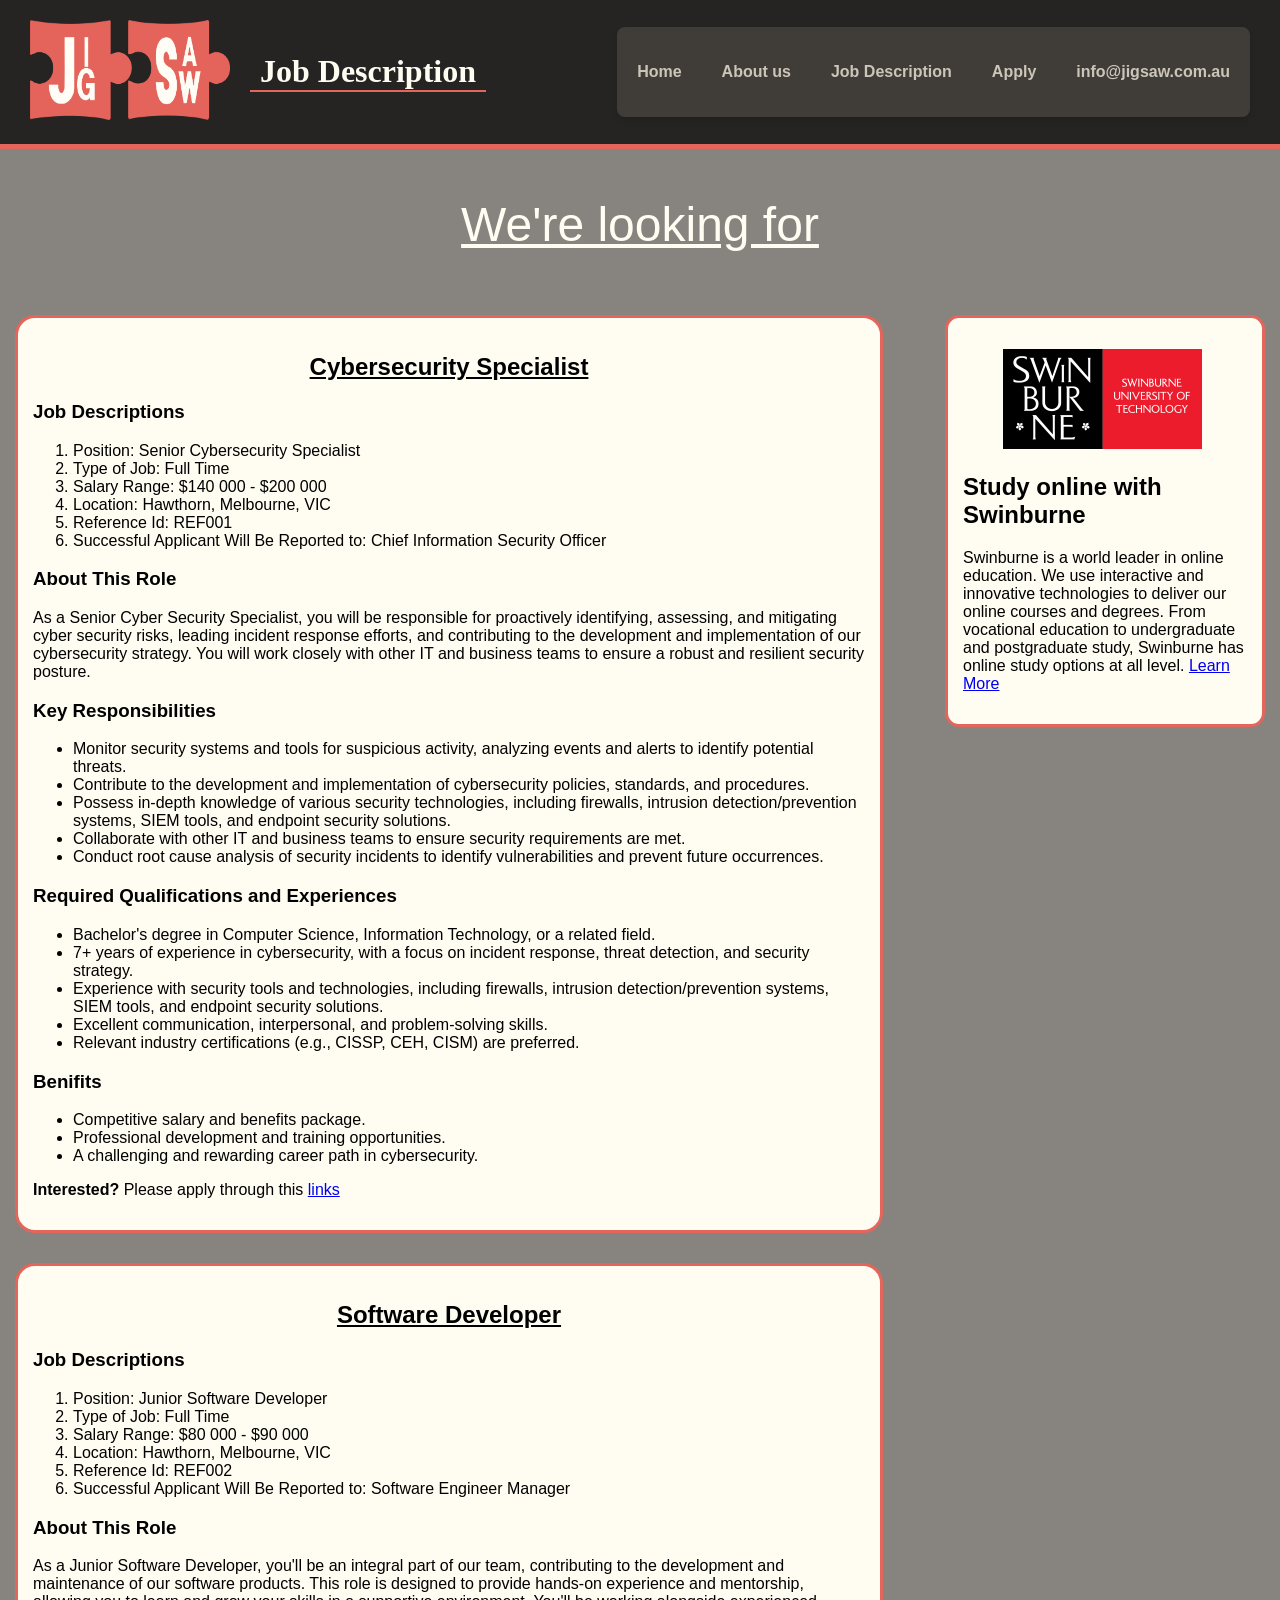
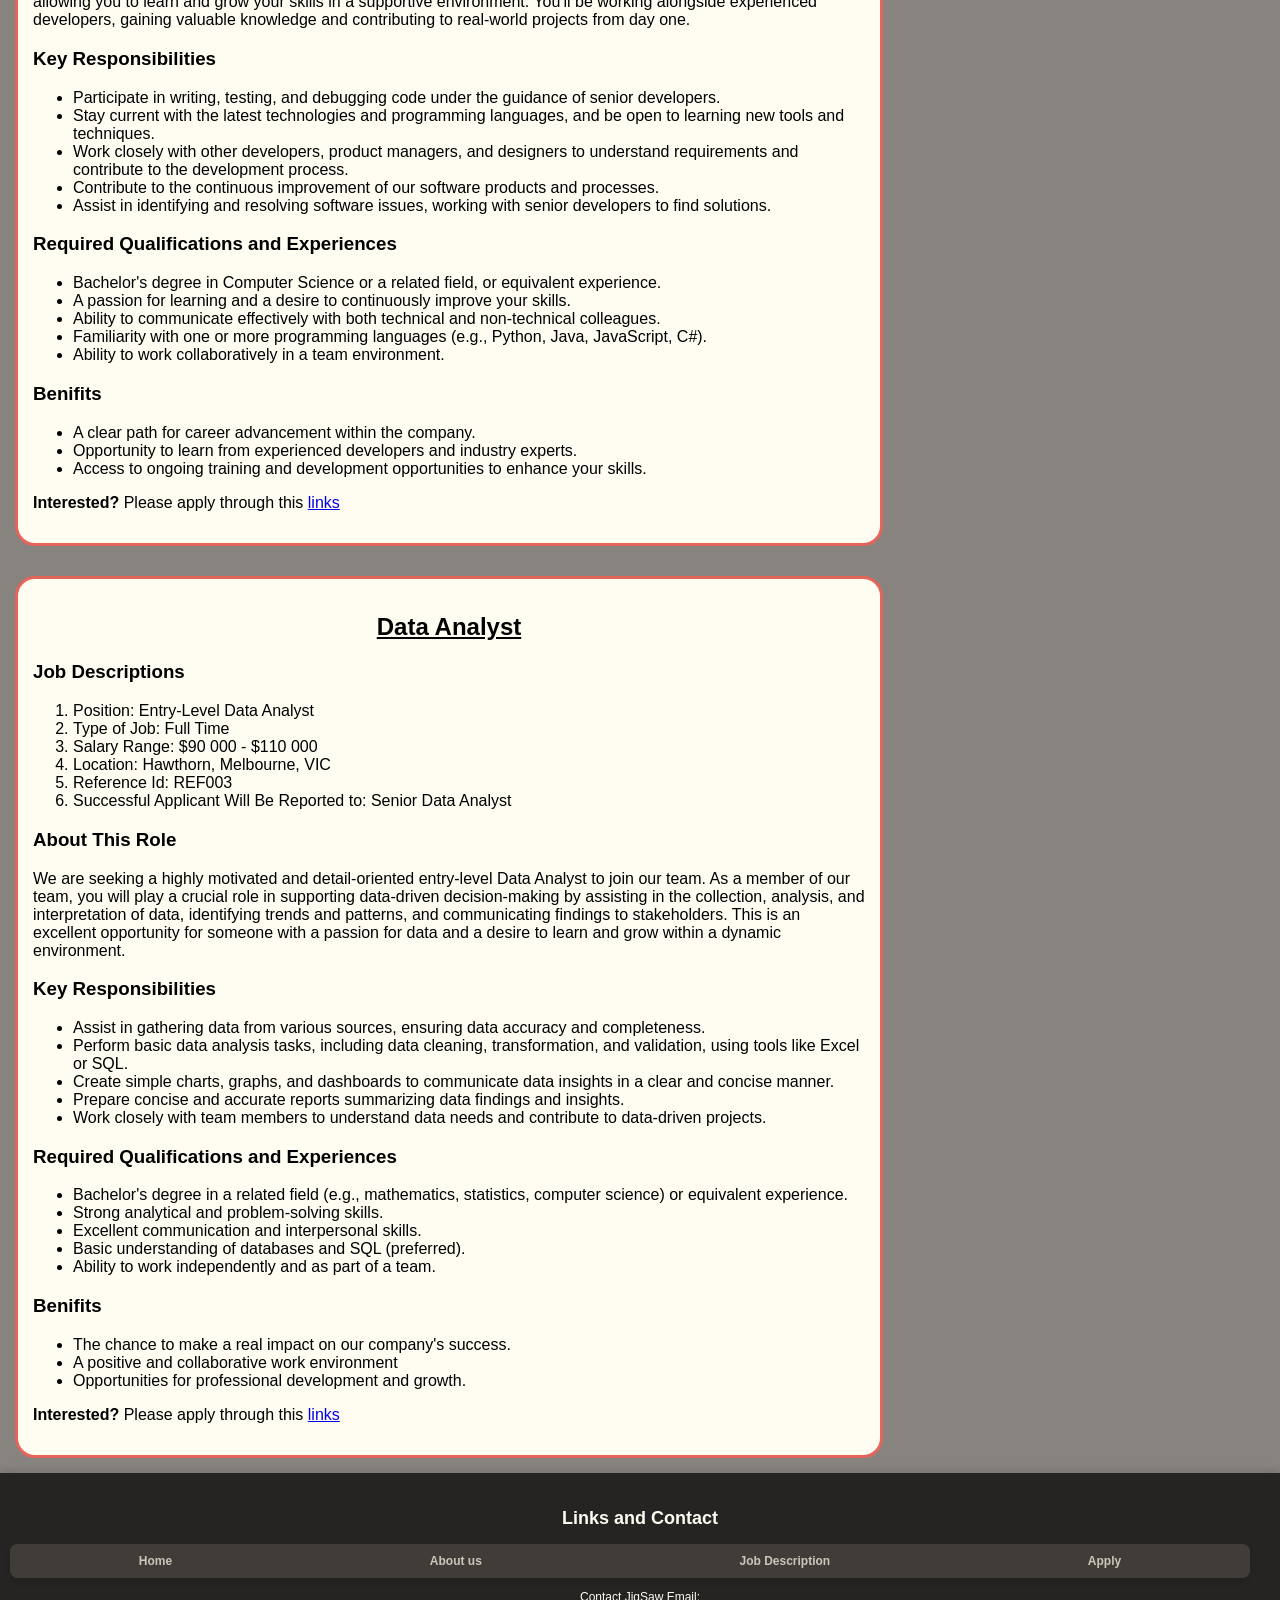
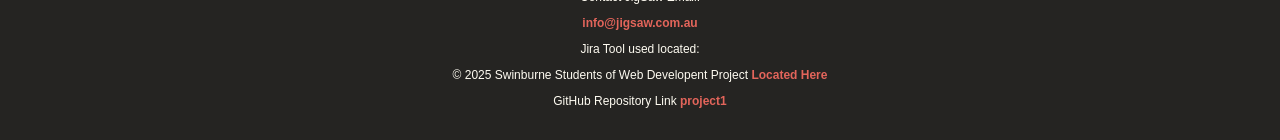
<file: jobs.html>
<!DOCTYPE html> 
<html lang= "en">
<head>
    <meta charset="UTF-8">
    <meta name="description" content="Jobs description">
    <meta name="keywords" content="hiring, job, description, salary">
    <meta name="author" content="Tisang Lim">
    <meta name="viewport" content="width=device-width, initial-scale=1.0">
    <link rel="stylesheet" href="styles/styles.css">
    <title>Job Description</title>
 </head>
<body id="body2">
    <section id="header">
        <header>
            <!--makes sure that the logo and the heading of the page stays on the same line so that it is easier to design with css-->
            <!--links the logo with the home page-->
            <div class="logo-title-container"> <a href="index.html"><img id="logo" src="images/groupProjectLogo_updated.png" alt="JigSaw logo" width="200" height="100"></a>
                <h1 id="job_h1">Job Description</h1>
            </div>
            <nav>
                <ul>
                    <li><a href="index.html">Home</a></li>
                    <li><a href="about.html">About us</a></li>
                    <li><a href="jobs.html">Job Description</a></li>
                    <li><a href="apply.html">Apply</a></li>
                    <li><a class="link" href="mailto:info@jigsaw.com.au">info@jigsaw.com.au</a></li>
                </ul>
            </nav>
        </header>
    </section>
    <p id="caption">We're looking for</p>
    <aside id="aside">
        <figure>
            <img src="images/Swinburne.png" alt="Swinburne logo" id="swinburne">
        </figure>
        <h2>Study online with Swinburne</h2>
        <p>Swinburne is a world leader in online education. We use interactive and innovative technologies to deliver our online courses and degrees. 
            From vocational education to undergraduate and postgraduate study, Swinburne has online study options at all level. 
            <a href="https://www.swinburne.edu.au/">Learn More</a></p>
    </aside>
    <section class="job"><!--all of the information related to jobs descriptions is taken from gen ai--> 
        <h2 class="h2job">Cybersecurity Specialist</h2><!--search prompt was job description for hiring senior cybersecurity specialist-->
            <h3>Job Descriptions</h3>
            <ol>
                <li>Position: Senior Cybersecurity Specialist</li>
                <li>Type of Job: Full Time</li>
                <Li>Salary Range: &dollar;140 000 - &dollar;200 000</Li><!--search prompt was job salary for senior cybersecurity specialist-->
                <li>Location: Hawthorn, Melbourne, VIC</li>
                <li>Reference Id: REF001</li>
                <li>Successful Applicant Will Be Reported to: Chief Information Security Officer</li><!--search prompt wasThe title of the position to whom the senior cybersecurity applicant will report-->
            </ol> 
            <h3>About This Role</h3>
                <p>As a Senior Cyber Security Specialist, you will be responsible for proactively identifying, assessing, and mitigating cyber security risks, 
                    leading incident response efforts, and contributing to the development and implementation of our cybersecurity strategy. You will work closely 
                    with other IT and business teams to ensure a robust and resilient security posture.  
                </p>            
            <h3>Key Responsibilities</h3>
                <ul>
                    <li>Monitor security systems and tools for suspicious activity, analyzing events and alerts to identify potential threats.</li>
                    <li>Contribute to the development and implementation of cybersecurity policies, standards, and procedures.</li>
                    <li>Possess in-depth knowledge of various security technologies, including firewalls, intrusion detection/prevention systems, SIEM tools, and endpoint security solutions.</li>
                    <li>Collaborate with other IT and business teams to ensure security requirements are met.</li>
                    <li>Conduct root cause analysis of security incidents to identify vulnerabilities and prevent future occurrences.</li>
                </ul>
            <h3>Required Qualifications and Experiences</h3>
                <ul>
                    <li>Bachelor's degree in Computer Science, Information Technology, or a related field. </li>
                    <li>7+ years of experience in cybersecurity, with a focus on incident response, threat detection, and security strategy. </li>
                    <li>Experience with security tools and technologies, including firewalls, intrusion detection/prevention systems, SIEM tools, and endpoint security solutions. </li>
                    <li>Excellent communication, interpersonal, and problem-solving skills. </li>
                    <li>Relevant industry certifications (e.g., CISSP, CEH, CISM) are preferred. </li>
                </ul>              
            <h3>Benifits</h3>
                <ul>
                    <li>Competitive salary and benefits package.</li>
                    <li>Professional development and training opportunities.</li>
                    <li>A challenging and rewarding career path in cybersecurity.</li>
                </ul>
                
        <p><strong>Interested?</strong> Please apply through this <a href="apply.html">links</a></p>
    </section>
    <section class="job">
        <h2 class="h2job">Software Developer</h2><!--search prompt was job description for hiring junior software developer-->
            <h3>Job Descriptions</h3>
            <ol>
                <li>Position: Junior Software Developer</li>
                <li>Type of Job: Full Time</li>
                <Li>Salary Range: &dollar;80 000 - &dollar;90 000</Li><!--search prompt was job salary for junior software developer-->
                <li>Location: Hawthorn, Melbourne, VIC </li>
                <li>Reference Id: REF002</li>
                <li>Successful Applicant Will Be Reported to: Software Engineer Manager</li><!--search prompt wasThe title of the position to whom the junior software developer applicant will report-->
            </ol> 
            <h3>About This Role</h3>
                <p>As a Junior Software Developer, you'll be an integral part of our team, contributing to the development and maintenance of our software products.
                    This role is designed to provide hands-on experience and mentorship, allowing you to learn and grow your skills in a supportive environment. 
                    You'll be working alongside experienced developers, gaining valuable knowledge and contributing to real-world projects from day one.
                </p>
            <h3>Key Responsibilities</h3>
                <ul>
                    <li>Participate in writing, testing, and debugging code under the guidance of senior developers.</li>
                    <li>Stay current with the latest technologies and programming languages, and be open to learning new tools and techniques.</li>
                    <li>Work closely with other developers, product managers, and designers to understand requirements and contribute to the development process.</li>
                    <li>Contribute to the continuous improvement of our software products and processes.</li>
                    <li>Assist in identifying and resolving software issues, working with senior developers to find solutions.</li>
                </ul>
            <h3>Required Qualifications and Experiences</h3>
                <ul>
                    <li>Bachelor's degree in Computer Science or a related field, or equivalent experience.</li>
                    <li>A passion for learning and a desire to continuously improve your skills.</li>
                    <li>Ability to communicate effectively with both technical and non-technical colleagues.</li>
                    <li>Familiarity with one or more programming languages (e.g., Python, Java, JavaScript, C#).</li>
                    <li>Ability to work collaboratively in a team environment.</li>                   
                </ul>
            <h3>Benifits</h3>
                <ul>
                    <li>A clear path for career advancement within the company.</li>
                    <li>Opportunity to learn from experienced developers and industry experts.</li>
                    <li>Access to ongoing training and development opportunities to enhance your skills.</li>
                </ul>
        <p><strong>Interested?</strong> Please apply through this <a href="apply.html">links</a></p>   
    </section>
    <section class="job">
        <h2 class="h2job">Data Analyst</h2><!--search prompt job description for hiring entry-level data analyst-->
            <h3>Job Descriptions</h3>
            <ol>
                <li>Position: Entry-Level Data Analyst</li>
                <li>Type of Job: Full Time</li>
                <Li>Salary Range: &dollar;90 000 - &dollar;110 000</Li><!--search prompt was job salary for entry level data analyst-->
                <li>Location: Hawthorn, Melbourne, VIC</li>
                <li>Reference Id: REF003</li>
                <li>Successful Applicant Will Be Reported to: Senior Data Analyst</li><!--search prompt wasThe title of the position to whom the entry leverl date analyst applicant will report-->
            </ol> 
            <h3>About This Role</h3>
            <p>We are seeking a highly motivated and detail-oriented entry-level Data Analyst to join our team. As a member of our team, you will play a crucial role in 
               supporting data-driven decision-making by assisting in the collection, analysis, and interpretation of data, identifying trends and patterns, and 
               communicating findings to stakeholders. This is an excellent opportunity for someone with a passion for data and a desire to learn and grow within a 
               dynamic environment. 
            </p>
            <h3>Key Responsibilities</h3>
                <ul>
                    <li>Assist in gathering data from various sources, ensuring data accuracy and completeness. </li>
                    <li>Perform basic data analysis tasks, including data cleaning, transformation, and validation, using tools like Excel or SQL.</li>
                    <li>Create simple charts, graphs, and dashboards to communicate data insights in a clear and concise manner.</li>
                    <li>Prepare concise and accurate reports summarizing data findings and insights.</li>
                    <li>Work closely with team members to understand data needs and contribute to data-driven projects.</li>
                </ul>
            <h3>Required Qualifications and Experiences</h3>
                <ul>
                    <li>Bachelor's degree in a related field (e.g., mathematics, statistics, computer science) or equivalent experience.</li>
                    <li>Strong analytical and problem-solving skills.</li>
                    <li>Excellent communication and interpersonal skills.</li>
                    <li>Basic understanding of databases and SQL (preferred).</li>
                    <li>Ability to work independently and as part of a team.</li>
                </ul>
            <h3>Benifits</h3>
                <ul>
                    <li>The chance to make a real impact on our company's success.</li>
                    <li>A positive and collaborative work environment</li>
                    <li>Opportunities for professional development and growth.</li>
                </ul>
        <p><strong>Interested?</strong> Please apply through this <a href="apply.html">links</a></p>
    </section>
    <section id="footer2">
        <footer>
            <h2>Links and Contact</h2>
            <nav>
                <ul>
                    <li><a href="index.html">Home</a></li>
                    <li><a href="about.html">About us</a></li>
                    <li><a href="jobs.html">Job Description</a></li>
                    <li><a href="apply.html">Apply</a></li>
                </ul>
            </nav>
            <p> Contact JigSaw Email: </p><a class="link" href="mailto:info@jigsaw.com.au">info@jigsaw.com.au</a>
            <p>Jira Tool used located: </p>
            <p> &copy; 2025 Swinburne Students of Web Developent Project <a href="about.html">Located Here</a></p>
            <p>GitHub Repository Link <a href="https://github.com/JoshThai/project1.git" target="_blank">project1</a></p>
        </footer>
    </section>
</body>
</file>
<file: styles/styles.css>
/*

filename: styles.css

author: Anna Sakaida, Teagan O'Shannassy, Joshua Thai, Tisang Lim

created: 05/04/2025

last modified: 13/04/2025

description:Styling for about.html, apply.html, index.html, job.html

*/



/* Header style */
#header {
    padding: 20px 10px;
    background-color: #252422;
    color: #FFFCF2;
    border-bottom: 5px solid #E3655B;
}
header {
    display: flex;
    align-items: center;
    padding: 0;
    flex-wrap: wrap; 
}
.logo-title-container {
    display: flex;
    align-items: center;
    margin-left: 20px; 
    flex: 1; 
}
#header h1 {
    font-size: 2em;
    color: #FFFCF2;
    margin: 0 0 0 20px; 
    border-bottom: 2.5px solid #E3655B;
    padding: 0 10px;
    display: inline-block;
}
nav {
    background-color: #403D39;
    box-shadow: 0px 4px 6px rgba(0, 0, 0, 0.1);
    border-radius: 8px;
    margin-right: 20px;
    flex-basis: auto; 
}

#header nav ul {
    display: flex;
    justify-content: space-evenly;
    list-style-type: none;
    padding: 0;
    width: 100%;
}

#header nav ul li {
    padding: 10px;
}

#header nav ul li a {
    text-decoration: none;
    font-weight: bold;
    color: #CCC5B9;
    padding: 10px; 
    border-radius: 8px;
    display: block;
}

nav ul li a:hover {
    background-color: #E3655B;
    color: #252422;
    transition: background-color 0.3s, color 0.3s;
}
@media (max-width: 768px) {
    header {
        flex-direction: column; 
        align-items: stretch; 
    }

    .logo-title-container {
        margin-left: 0; 
    }

    #header h1 {
        margin-left: 0; 
        text-align: center; 
    }

    nav {
        margin-right: 0; 
    }
    #aside {
        float: none;
        width: 100%;
    }
    .job { 
        width: 100%;
    }
}
body{
    margin: 0;
    padding: 0;
    font-family: poppins, sans-serif;
    background-color: #fffcf2;
}
/* index styling */
#content {
    background-color:#87847f;
}
.BriefText, .about, .side, .avaliable {
    background-color: #fffcf2;
    border: 2px solid #fffcf2;
    border-radius: 15px;
    padding: 20px;
    margin: 20px;
}
#brief{
    display: flex;
    justify-content: center;
    /* css image back.png was created by Joshua Thai */
    background-image: url(images/back.png);
    background-repeat: no-repeat;
    background-size: cover;
    background-position: bottom;
    opacity: 0.5;
}
#brief div{
    padding: 20px 10px;
    border-radius: 12px;
    font-size: small;
    min-width: 40%;
}

/* Reference formating for the content to be displayed in a table format, w3school css*/
#table {
    display: flex;
    justify-content: center;
}

#table div {
    padding: 2%;
    border-radius: 8px;
    font-size: medium;
    min-width: 20%;
}

/* Footer Styling */
#footer {
    background-color: #252422;
    color: #fffcf2;
    padding: 20px 10px;
    text-align: center;
    box-shadow: 0px -4px 6px rgba(0, 0, 0, 0.1);
    font-size: 0.75em;
}
#footer nav ul {
    list-style-type: none;
    padding: 0;
    display: flex;
    justify-content: center;
}
#footer nav ul li {
    flex-grow: 1;
}
#footer nav ul li a {
    color: #ccc5b9;
    border-radius: 8px;
    background-color: #403D39;
    text-decoration: none;
    font-weight: bold;
    transition: color 0.3s;
    display: block;
    text-align: center;
    padding: 10px;
}
#footer nav ul li a:hover {
    background-color: #E3655B;
    color: #403D39;
    transition: background-color 0.3s, color 0.3s;
}
#footer p a {
    color: #E3655B;
    text-decoration: none;
    font-weight: bold;
    transition: color 0.3s;
}
.link {
    color: #E3655B;
    text-decoration: none;
    font-weight: bold;
    transition: color 0.3s;
}


/* apply Form Styling */
#applyh2{
    display: flex;
    justify-content: center;
    text-decoration: underline #E3655B;
    font-size: 2em;
    color: #403D39;
}
.container{
    background-color: #403d39;
    padding: 2em;
    border-radius: 16px;
    max-width: 1200px;
    margin: 0 auto;
}
.jobref, .personal, .education, .skills, .gender, .postal, .contactdetails, .workexp, .projects, .languages, .hobbies{
    background-color: #fffcf2;
    border: 2px solid #fffcf2;
    border-radius: 15px;
    padding: 20px;
    margin: 20px;
}
legend {
    height: auto; 
    width: 300px;
    font-size: 15px;
    font-weight: bold;
    color: #252422;
    border: 4px solid #403D39;
    background-color: #fffcf2;
    border-radius: 15px;
    padding: 15px;
    text-align: left; 
    display: flex; 
    align-items: center; 
    justify-content: center; 
}
input[type="text"]{
    padding: 16px 20px;
    border: none;
    border-radius: 4px;
    background-color: #ccc5b9;
}

input[type="text"]:focus{
    background-color: #fffcf2;
    color: #252422;
    transition: 0.3s;
    border: 2px solid #252422;
}
input[type="tel"]:focus{
    background-color: #fffcf2;
    color: #252422;
    transition: 0.3s;
    border: 2px solid #252422;
}

select {
    width: 100%;
    padding: 16px 20px;
    border: none;
    border-radius: 4px;
    background-color: #ccc5b9;
}
select:focus{
    background-color: #fffcf2;
    color: #252422;
    transition: 0.3s;
    border: 2px solid #252422;
}
select option{
    background-color: #ccc5b9;
    color: #252422;
}

input[type="date"]{
    border: #ccc5b9;
    background-color: #ccc5b9;
    border-radius: 5px;
    padding: 16px 20px;
}

input[type="email"]{
    padding: 16px 20px;
    border: none;
    border-radius: 4px;
    background-color: #ccc5b9;
}
input[type="tel"]{
    padding: 16px 20px;
    border: none;
    border-radius: 4px;
    background-color: #ccc5b9;
}
label{
    color: #252422;
    font-size: 20px;
    margin: 10px 0;
    display: block;
}
textarea{
    padding: 16px 20px;
    border: none;
    border-radius: 4px;
    background-color: #ccc5b9;
}

textarea:focus{
    background-color: #fffcf2;
    color: #252422;
    transition: 0.3s;
    border: 2px solid #252422;
}
input[type="submit"]{
    background-color: #252422;
    color: white;
    padding: 16px 20px;
    border: none;
    border-radius: 4px;
    cursor: pointer;
    font-size: 20px;
}
input[type="submit"]:hover, input[type="reset"]:hover{
    background-color: #fffcf2;
    color: #252422;
    transition: 0.3s;
    
}
input[type="submit"]:active, input[type="reset"]:active{
    display: flex;
    justify-content: center;
}
input[type="reset"]{
    background-color: #252422;
    color: white;
    padding: 16px 20px;
    border: none;
    border-radius: 4px;
    cursor: pointer;
    font-size: 20px;
}
input[type="reset"]:hover, input[type="reset"]:hover{
    background-color: #fffcf2;
    color: #252422;
    transition: 0.3s;  
}
input[type="reset"]:active, input[type="reset"]:active{
    display: flex;
    justify-content: center;
}
input[type="submit"], input[type="reset"]{
    display: flex;
    justify-content: center;
    margin: 0 auto;
    width: 200px;
    text-align: center;
}
.submition{
    margin: 0 auto;
    width: 50%;
    display: flex;
    justify-content: center;
    justify-content: space-between;
    align-items: center;
    margin-top: 20px;
}

input[type="checkbox"]{
    width: 20px;
    height: 20px;
    accent-color: #E3655B;
}
input[type="radio"]{
    width: 20px;
    height: 20px;
    accent-color: #E3655B;
}
    
/* apply page styling */

/*job.html styling*/
#body2 {
    background-color:#87847f;
}

.h2job{
    display: flex;
    justify-content: center;
    text-decoration: underline;
}

#aside{
    float: right;
    width: 25%;
    border: solid #E3655B;
    padding: 15px;
    margin: 15px;
    border-radius: 14px;
    background-color: #FFFCF2;
    box-sizing: border-box;
    min-width: 150px;
}

#job_h1{
    font-family: 'Times New Roman', Times, serif;
    font-size: 3em;
    clear: both;
}

#caption{
    display: flex;
    justify-content: center;
    font-size: 3em;
    color: #FFFCF2;
    clear: both;
    text-decoration: underline;
}

.job{
    border: solid #E3655B;
    border-radius: 20px;
    margin: 15px;
    padding: 15px;
    width: 65%;
    background-color: #FFFCF2;
    float: left;
}

#swinburne{
    max-width: 100%;
    height: auto;
}

#footer2 {
    background-color: #252422;
    color: #fffcf2;
    padding: 20px 10px;
    text-align: center;
    box-shadow: 0px -4px 6px rgba(0, 0, 0, 0.1);
    font-size: 0.75em;
    clear: both;
}
#footer2 nav ul {
    list-style-type: none;
    padding: 0;
    display: flex;
    justify-content: center;
}
#footer2 nav ul li {
    flex-grow: 1;
}
#footer2 nav ul li a {
    color: #ccc5b9;
    border-radius: 8px;
    background-color: #403D39;
    text-decoration: none;
    font-weight: bold;
    transition: color 0.3s;
    display: block;
    text-align: center;
    padding: 10px;
}
#footer2 nav ul li a:hover {
    background-color: #E3655B;
    color: #403D39;
    transition: background-color 0.3s, color 0.3s;
}
#footer2 p a {
    color: #E3655B;
    text-decoration: none;
    font-weight: bold;
    transition: color 0.3s;
}

/*end for job.html*/ 


/*about.html styling*/
/*Styling for group photo and classs info/contribution*/
.photo-info-container {
    display: flex;
    justify-content: space-between;
    align-items: flex-start;
    gap: 30px;
    padding: 20px;
    width: 100%;
    align-items: stretch;
    margin: 0 auto;
    max-width: 1900px;
    flex-wrap: wrap;
}

.Class-info li{
    margin-bottom: 5px;
    list-style: square;
}

.Class-info, .group-photo{
    flex: 1;
    max-width: 80%;
}
/*group photo*/
.group-photo img {
    border: 5px solid #E3655B;
    display: block;
    margin: 40px auto;
    width: 100%;
    height: auto;
    height: auto;
    border-radius: 12px;
}

.Class-info, .contribution {
    background-color: #FFFCF2;
    border: 5px solid #E3655B;
    border-radius: 12px;
    padding: 20px 45px;
    /*text stylying*/
    font-size: 1.1em;
    line-height: 1.6;
    color: #252422;
}

.info dt {
    border-bottom: 2px solid #E3655B;
    font-size: 1.8em;
}

.info {
    flex: 1;
    max-width: 50%;
    display: flex;
    flex-direction: column;
    gap: 20px;
    justify-content: space-between;
}

/*contributon section styling*/
.contribution {
    flex: 1;
    max-width: 50%;
    text-align: left;
}

.contribution h2{
    font-size: 1.8em;
    border-bottom: 3px solid #E3655B;
    text-align: left;
}

.contribution dd{
    margin-bottom: 40px;
}

.contribution dt{
    font-size: 1.2em;
}

/*Members Interest Table styling*/
.members-interests {
    background-color: #403D39;
    border-radius: 12px;
    margin: 50px auto;
}

.members-interests table {
    border-spacing: 20px 15px;
    margin: 0 auto;
    width: 100%;
    overflow-x: auto;
    display: table;
}

.members-interests caption{
    background-color: #fffcf2;
    border-radius: 12px;
    color: #252422;
    margin: 10px auto 10px auto;
    width: 50%;
    text-align: center;
    font-size: 1.3em;
}

.members-interests h2{
    border-bottom: 3px solid #E3655B;
    display: inline-block;
    padding: 0 20px;
}

.members-interests th {
    padding: 20px 0px;
    background-color: #E3655B;
    color: #FFFCF2;
    border-radius: 12px;
    font-size: 1.3em;
}

.members-interests td{
    background-color: #FFFCF2;
    margin: 0px auto;
    border-radius: 12px;
}

/*Team members photo styling*/
.mphoto{
    text-align: center;
    padding: 20px 10px;
}

.members-interests img{
    height: 381px;
    width: 284px;
    border-radius: 12px;
}

/*Members interest in table styling*/
.interest-info {
    text-align: left;
    padding: 20px 30px;
    vertical-align: top;
    font-size: 1.1em;
}

.interest-info:hover {
    background-color: #E3655B;
    color: #fffcf2;
}

.interest-info p {
    margin-bottom: 15px;
}

.interest-info ul {
    margin: 10px 0;
    padding-left: 20px;
}

.interest-info li {
    margin-bottom: 8px;
}
</file>
